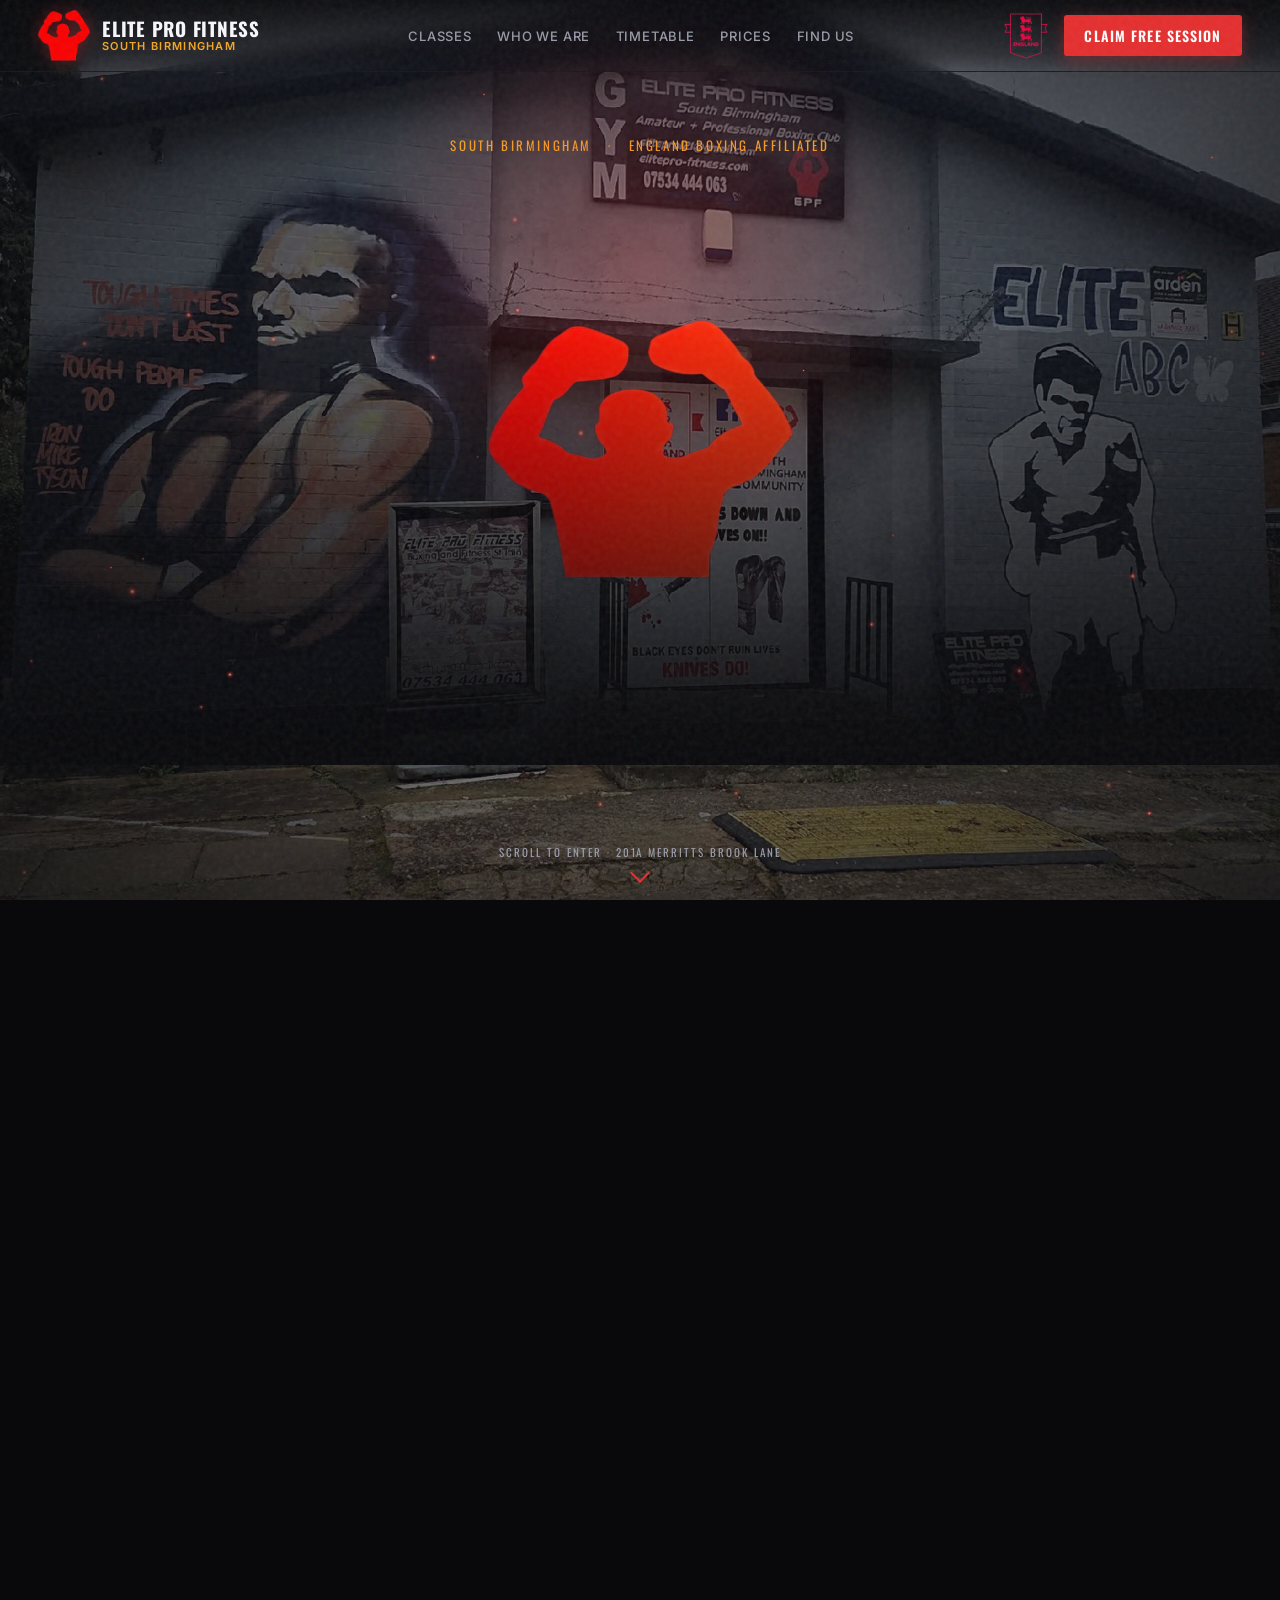
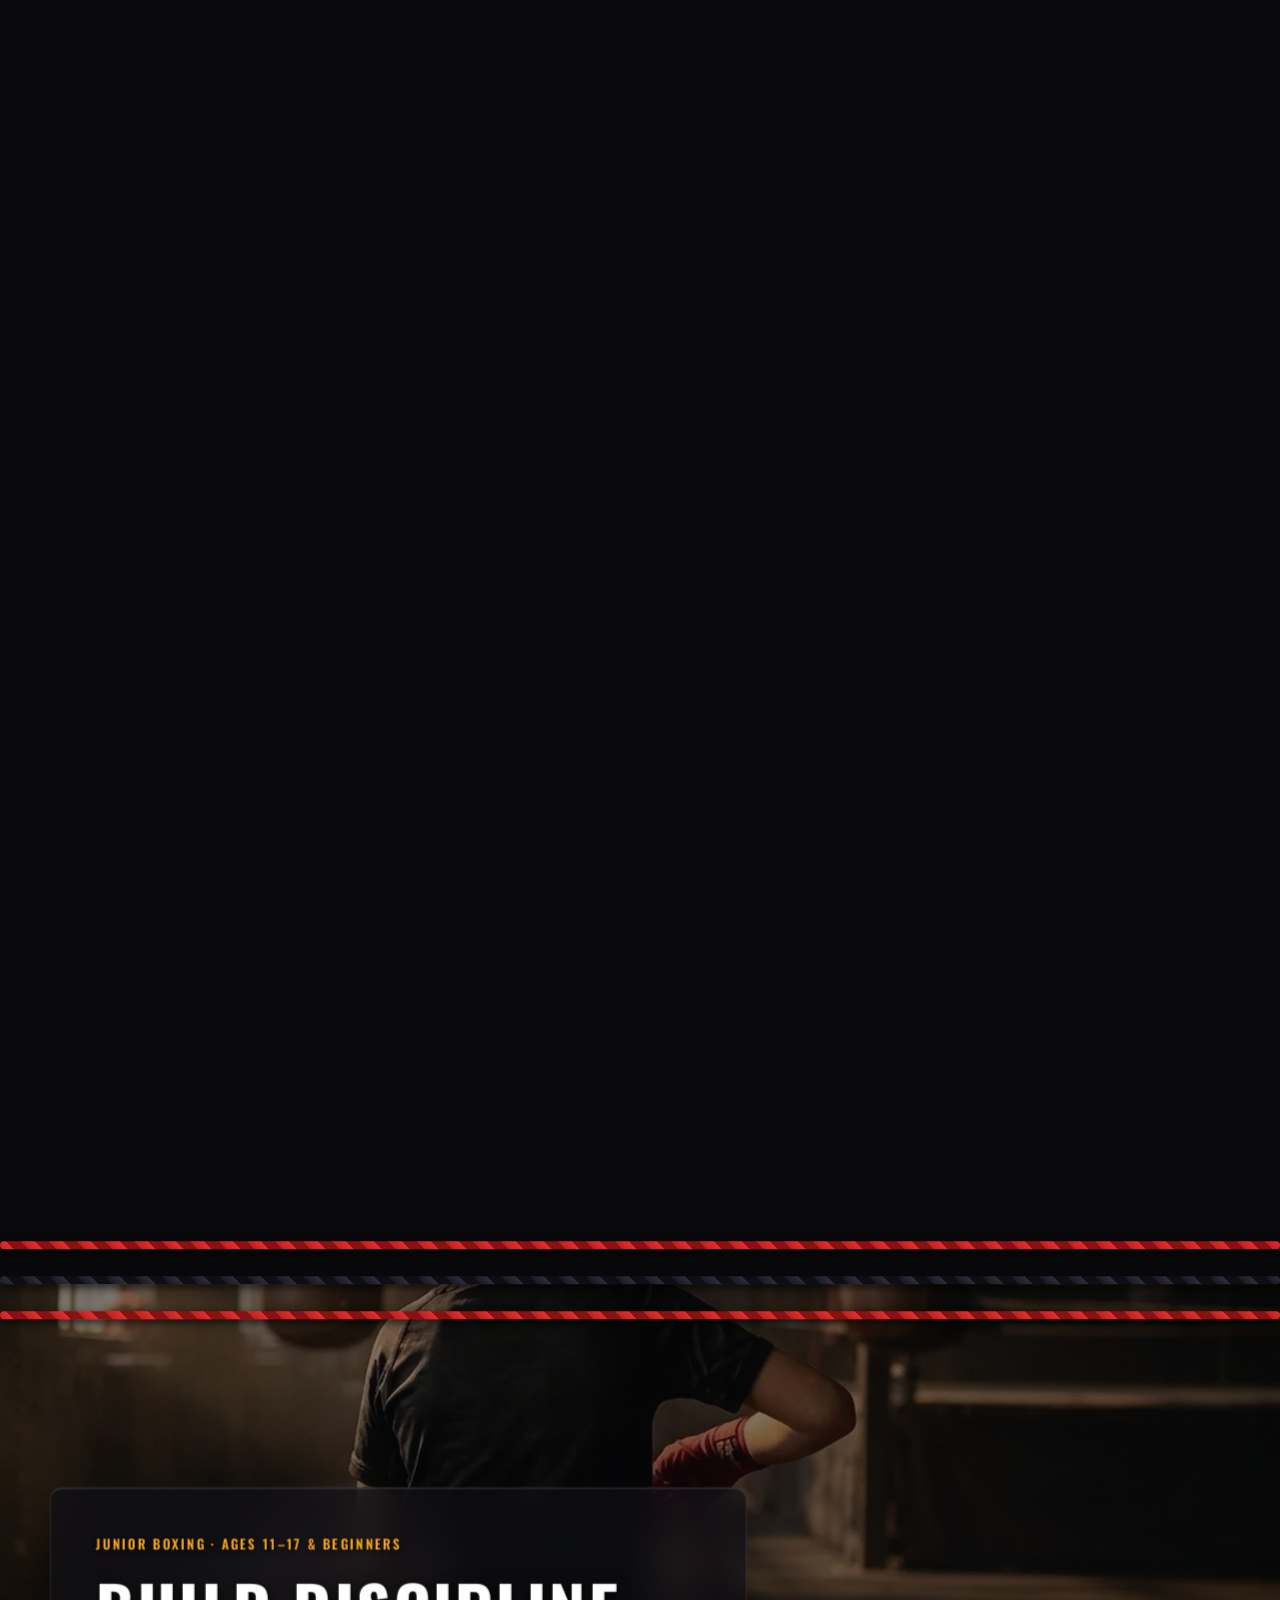
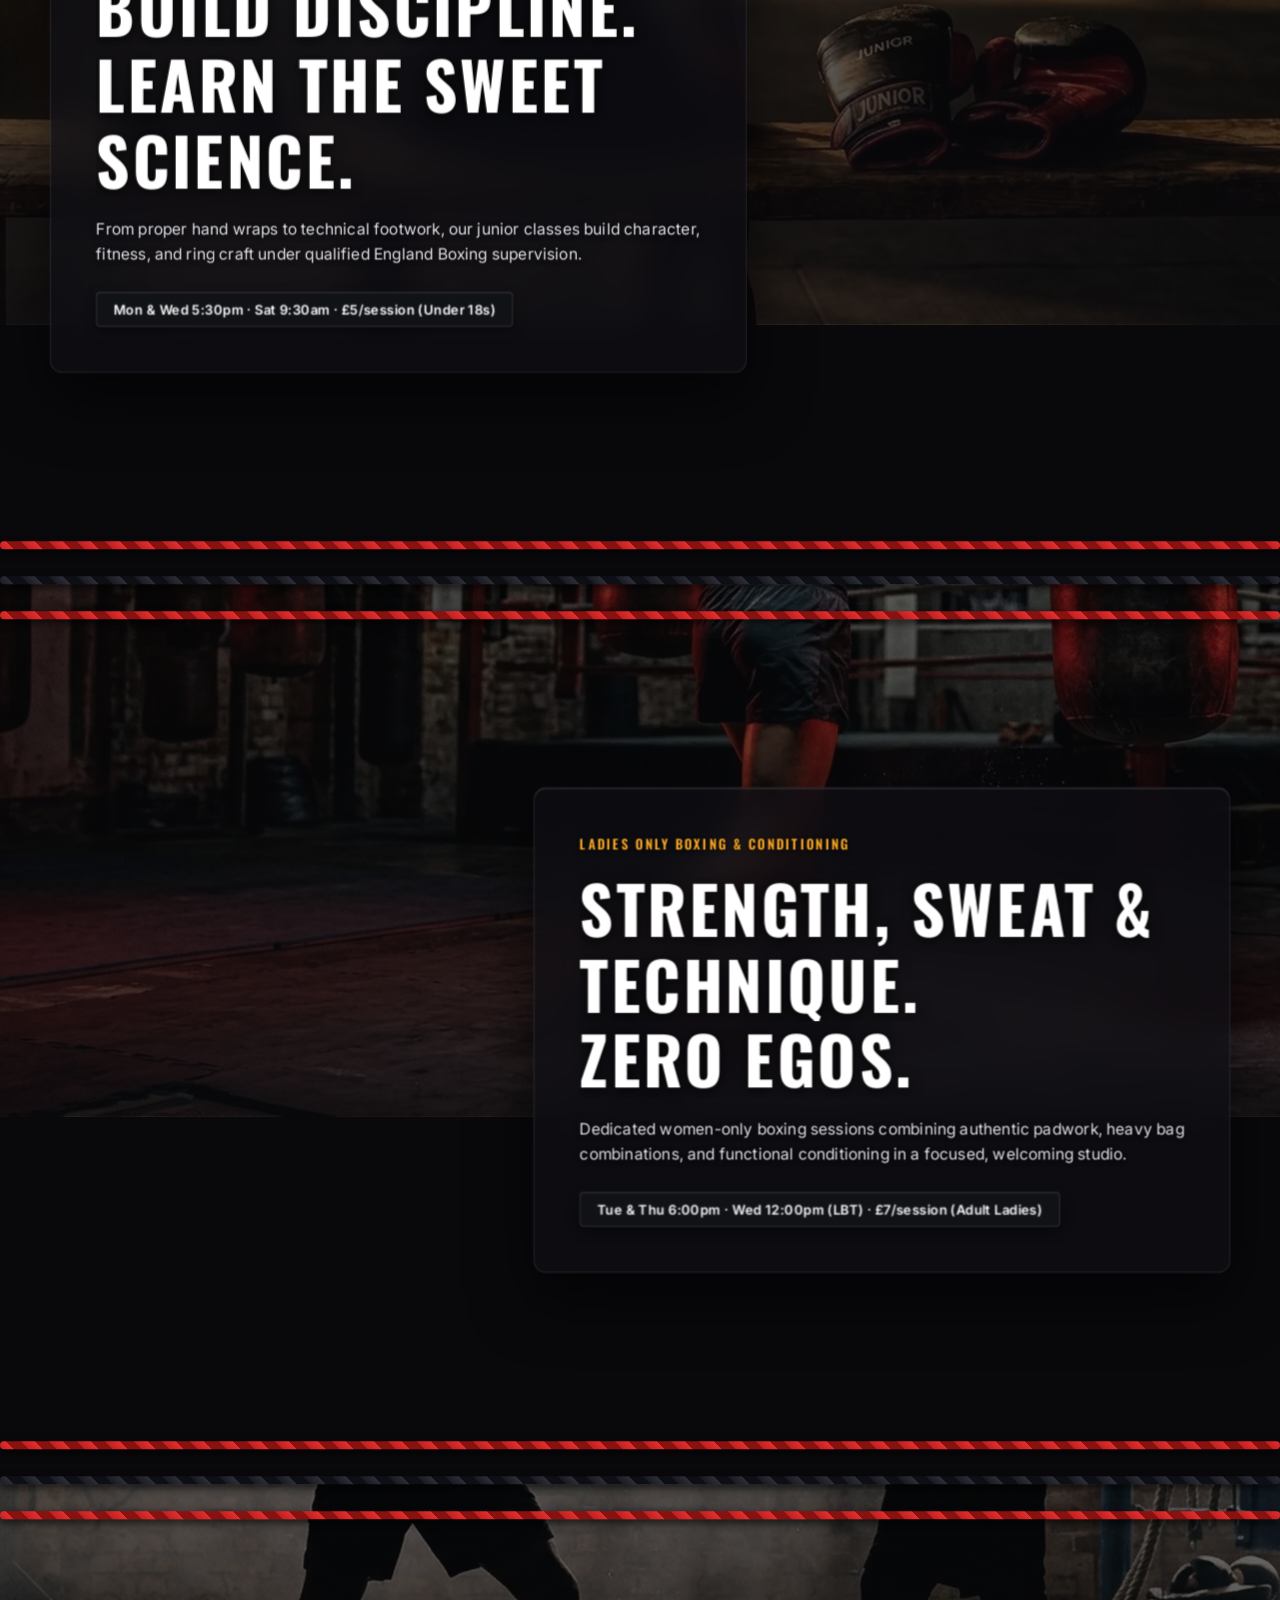
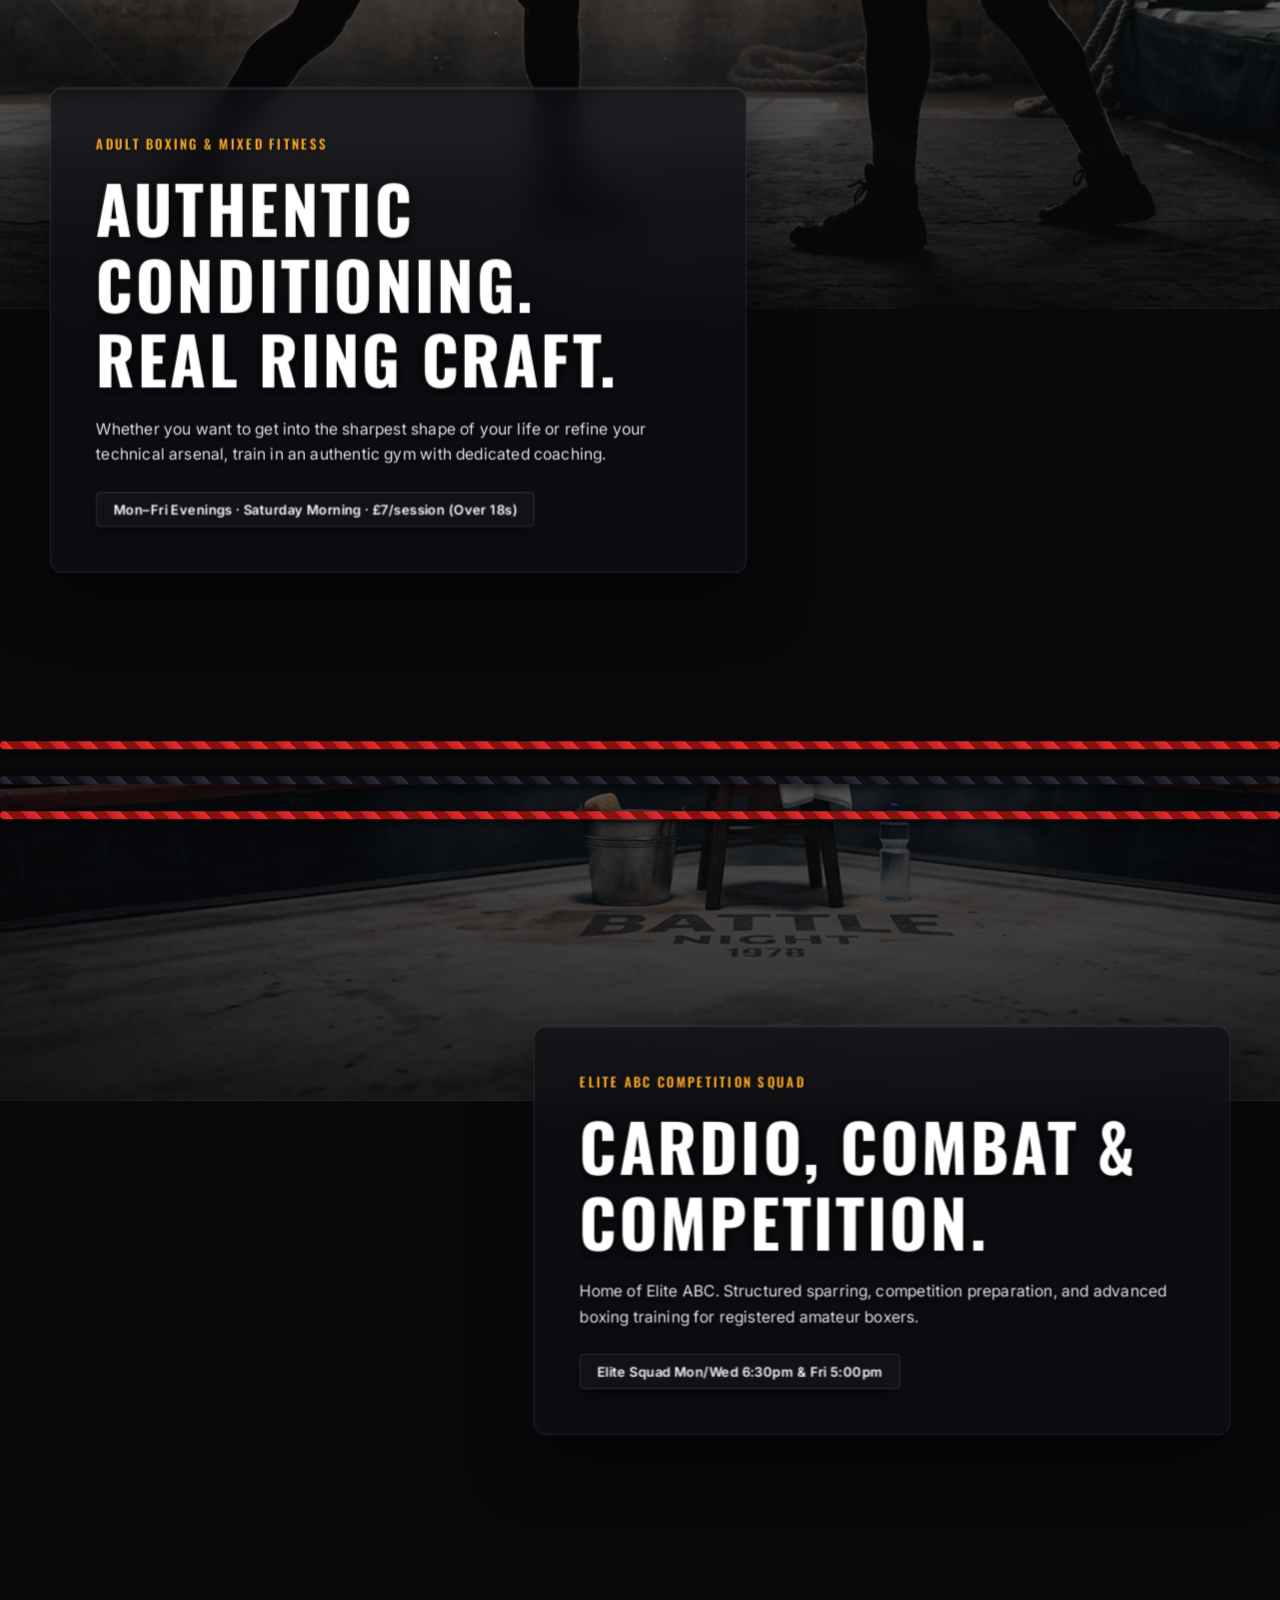
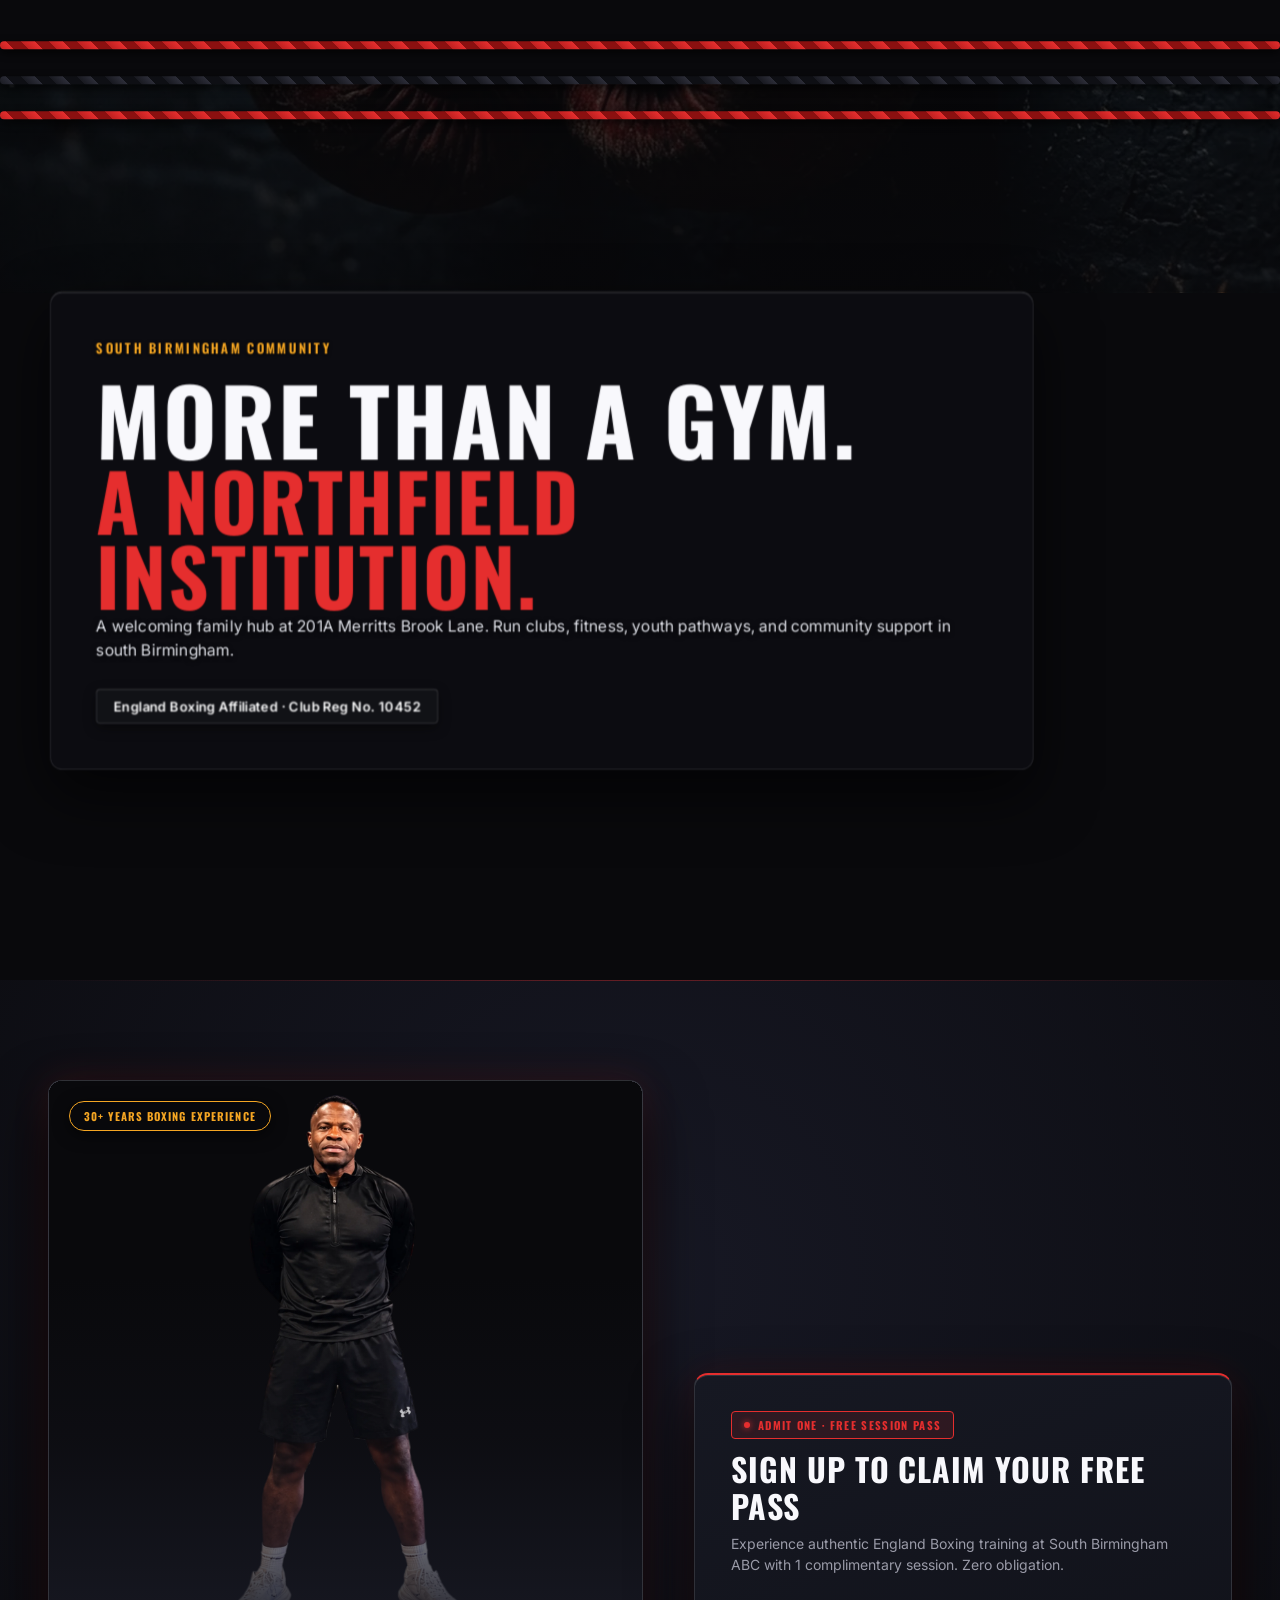
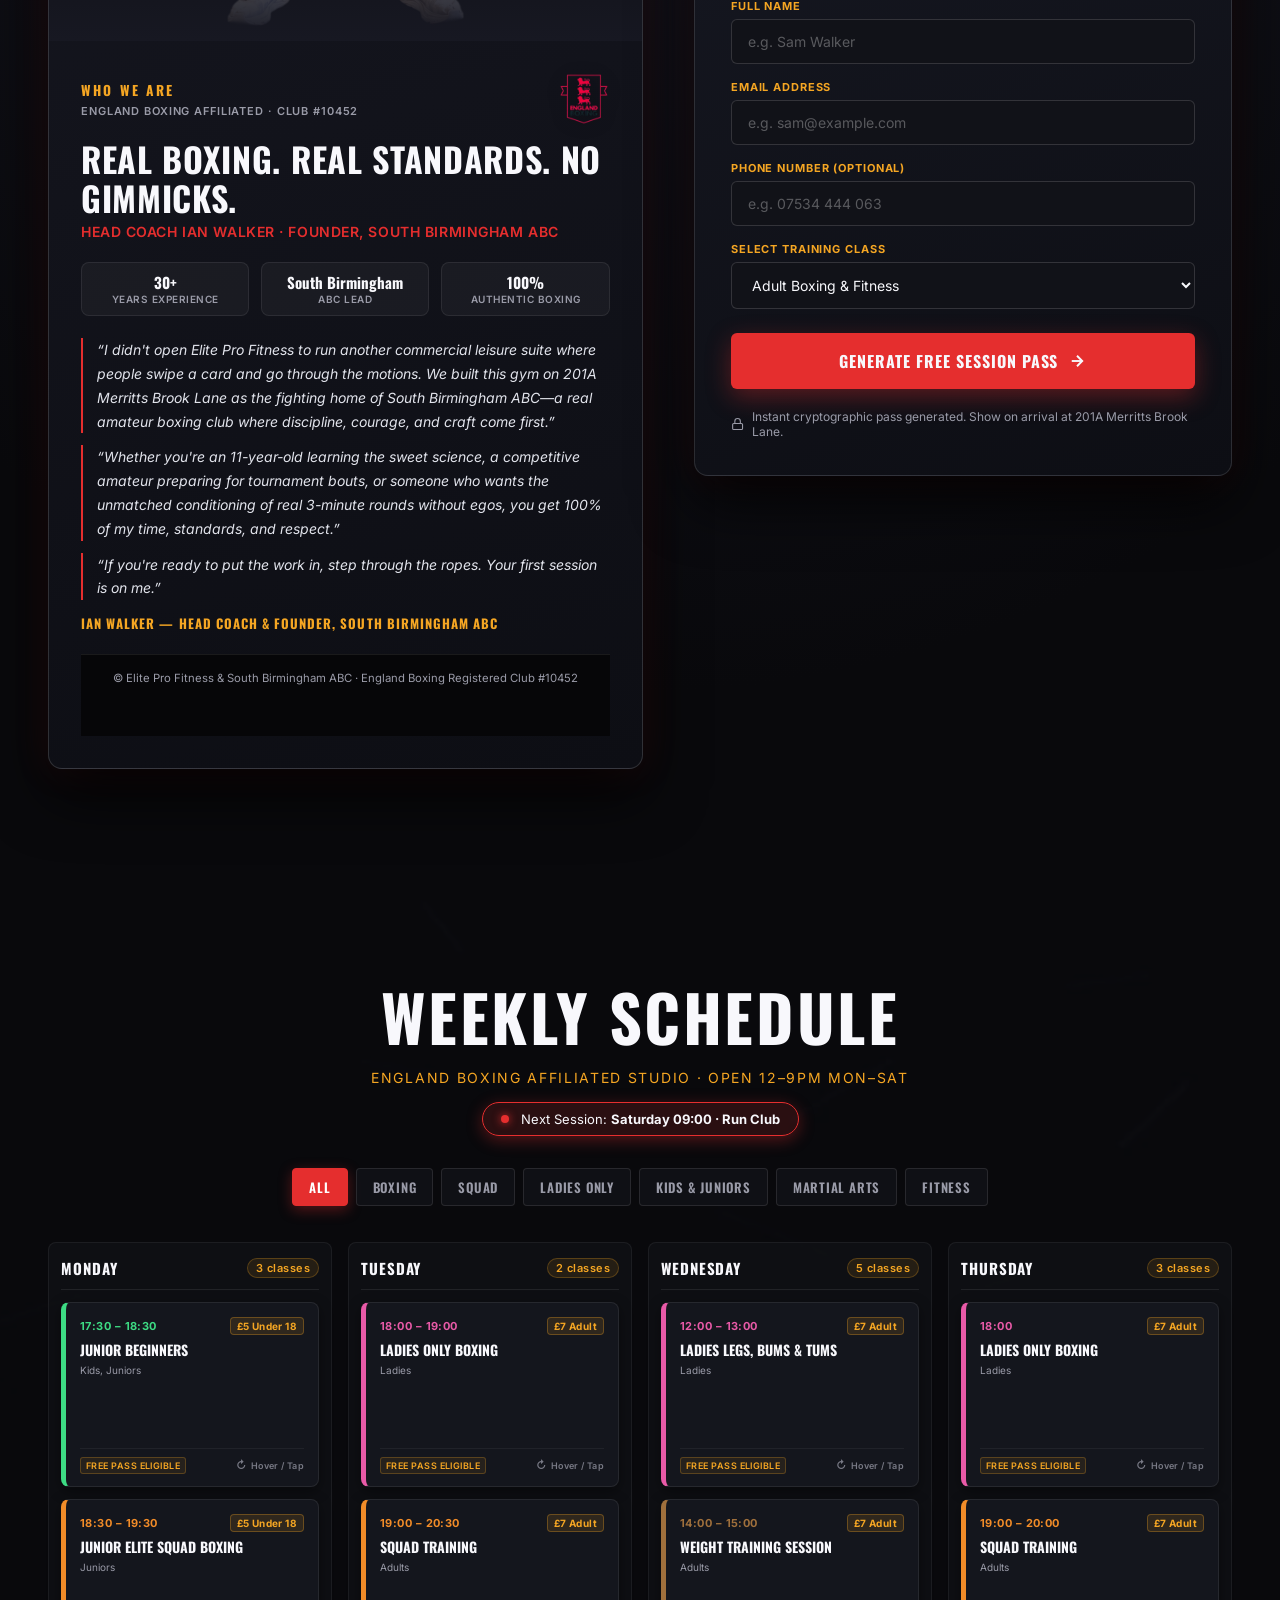
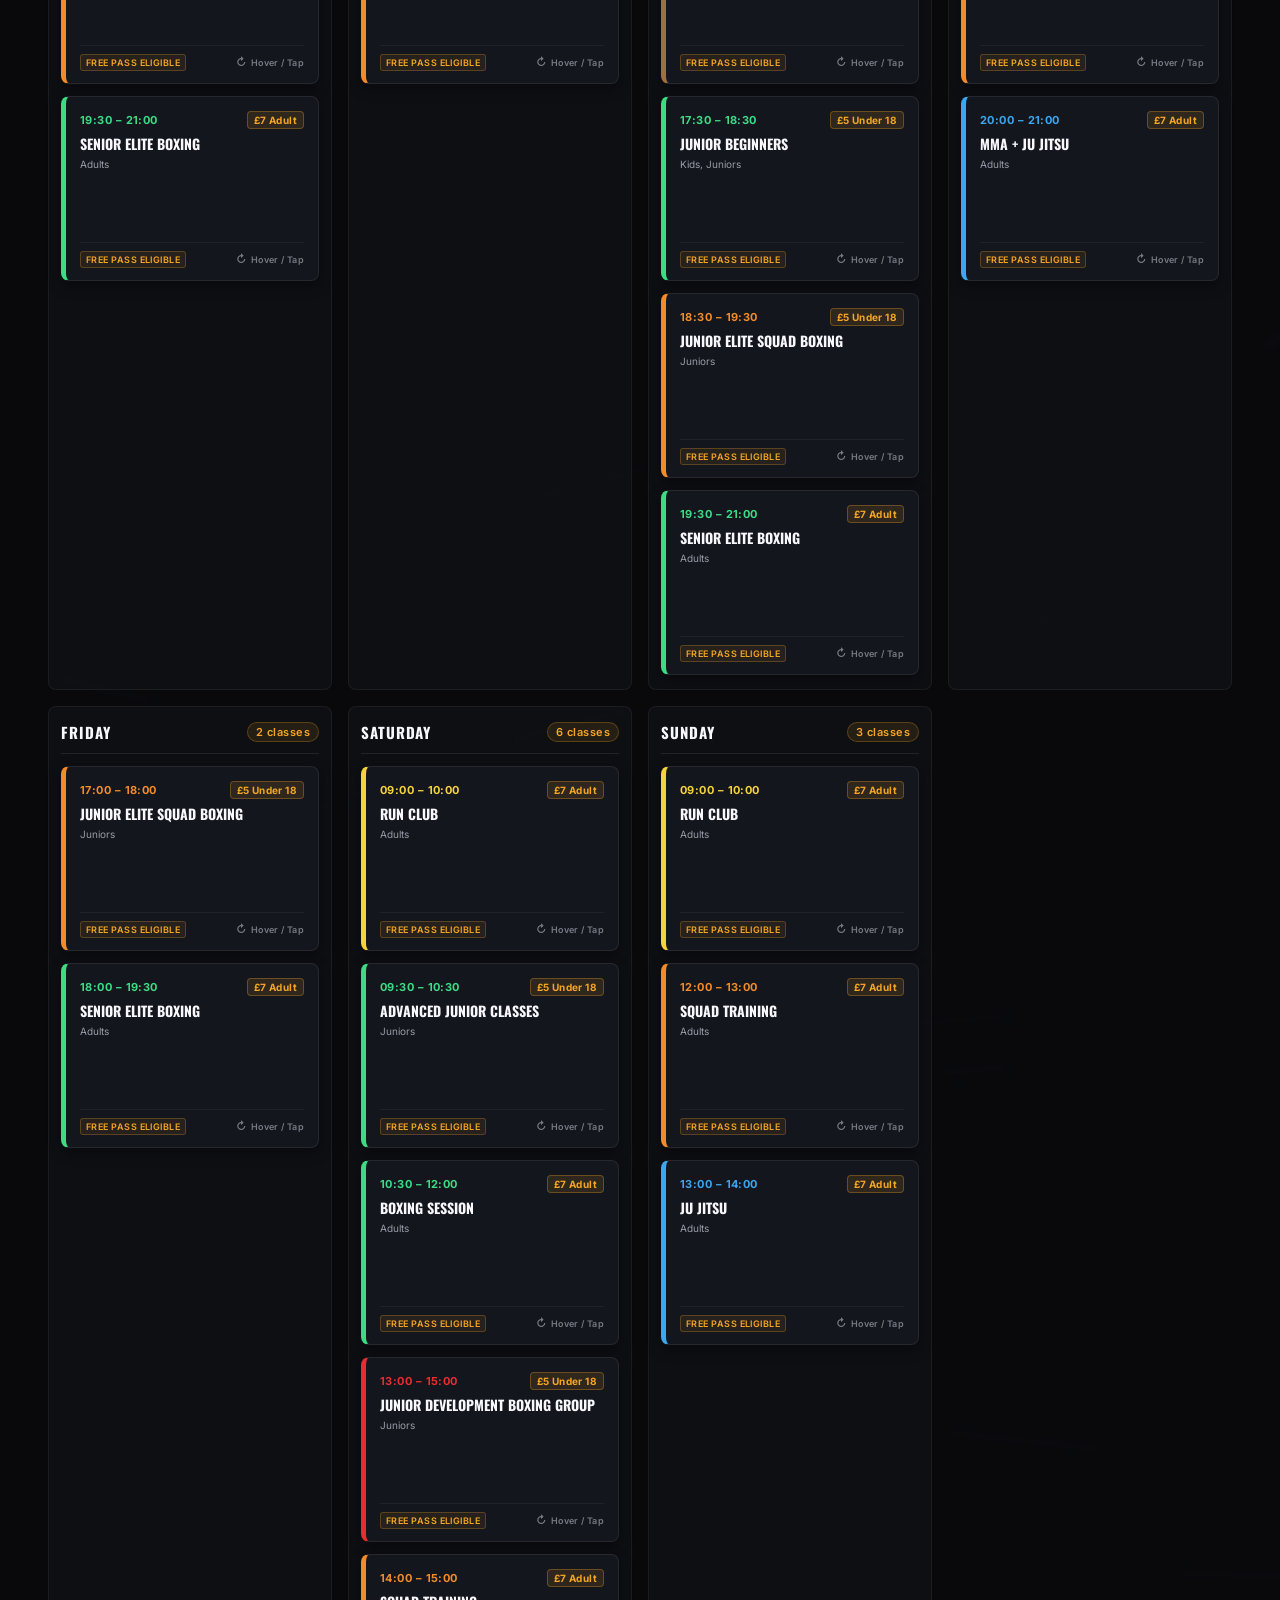
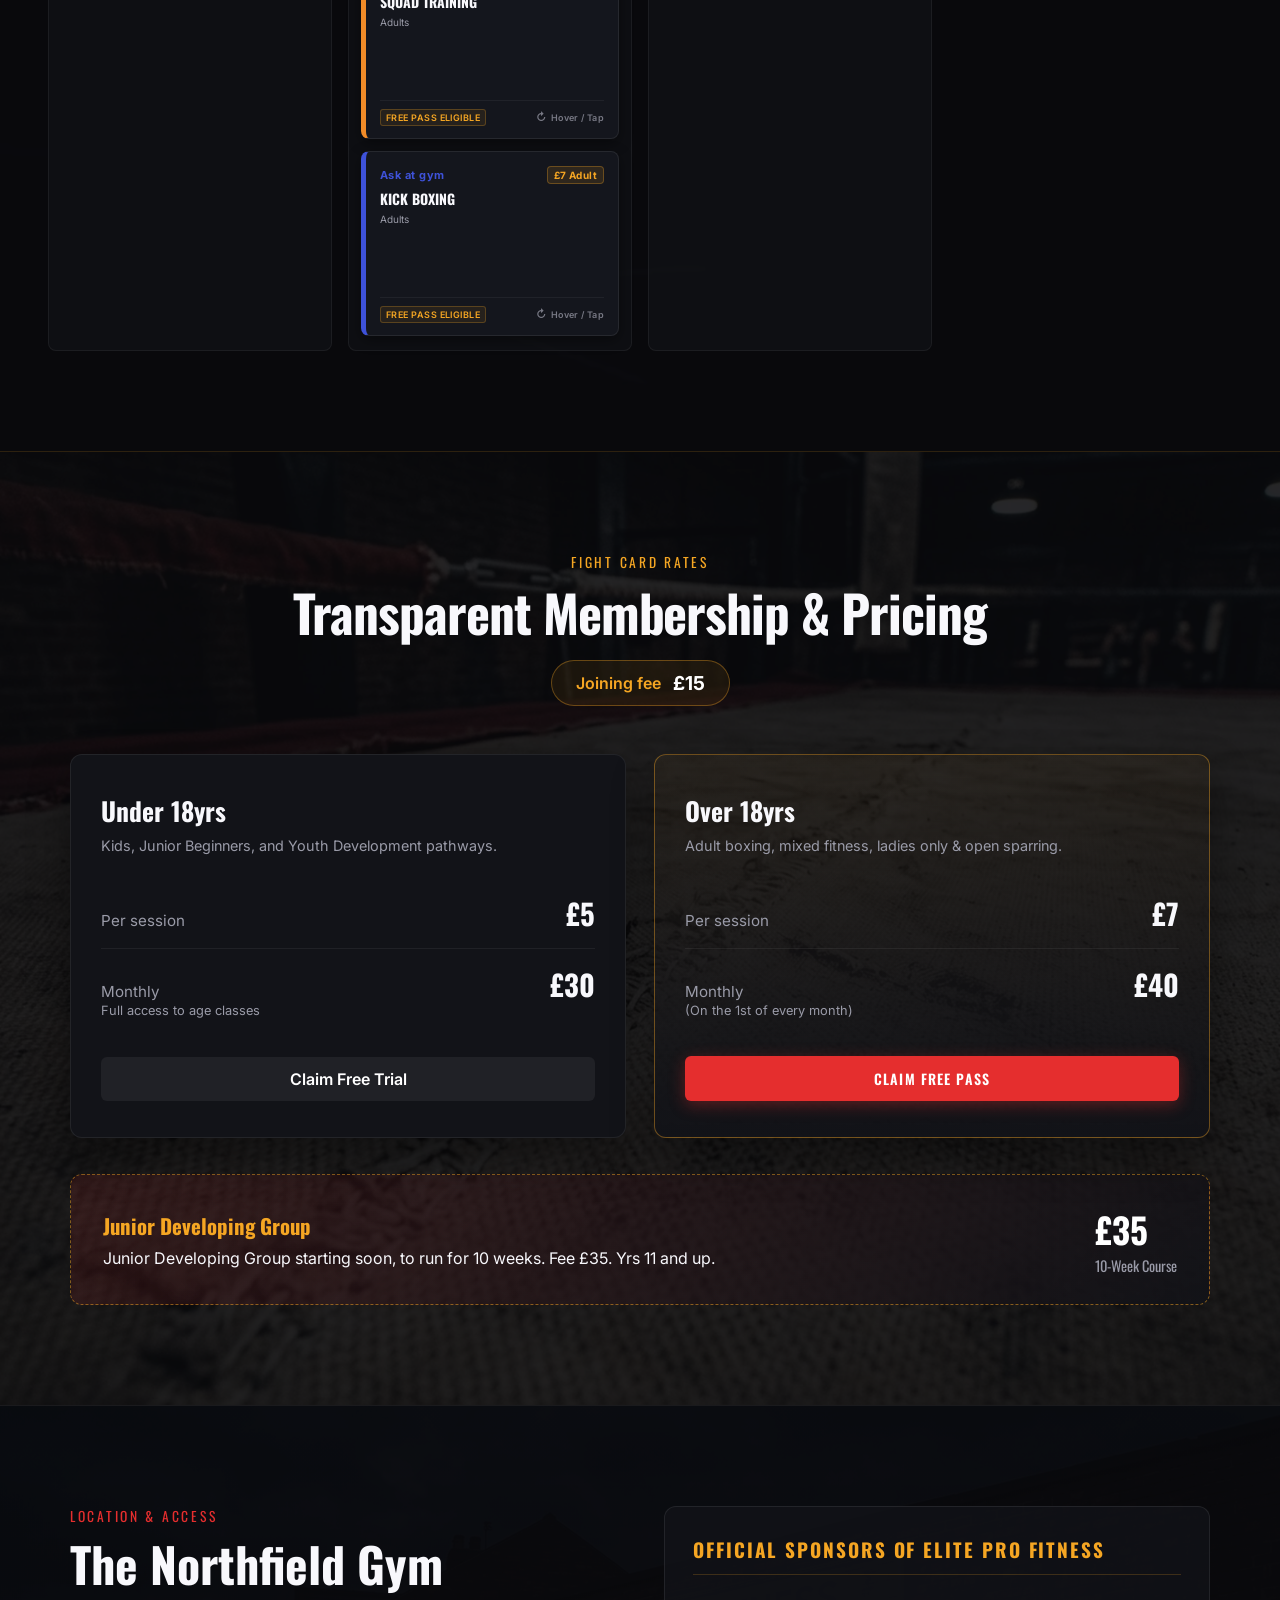
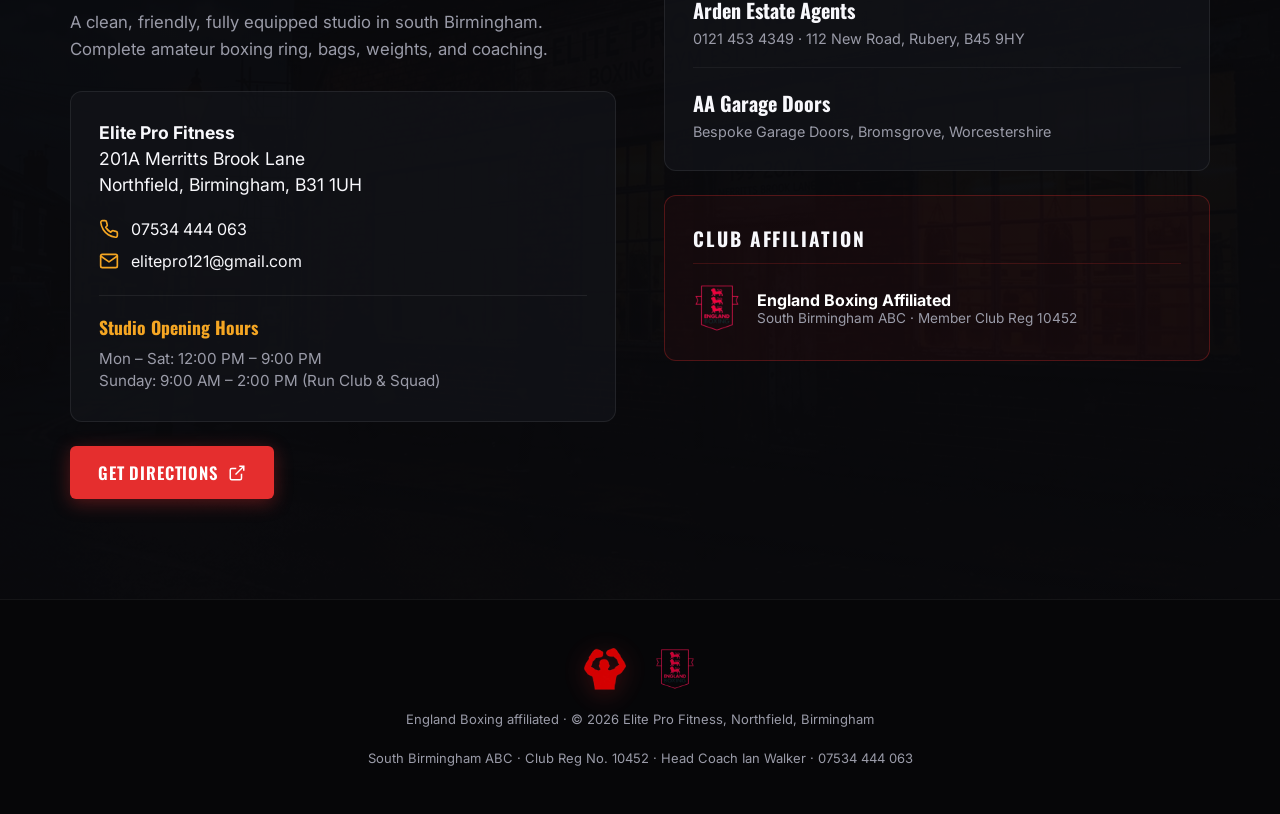
<file: index.html>
<!DOCTYPE html>
<html lang="en-GB">
<head>
  <meta charset="utf-8">
  <meta name="viewport" content="width=device-width, initial-scale=1">
  <title>Elite Pro Fitness | Authentic Boxing & Fitness Studio | Northfield, Birmingham</title>
  <meta name="description" content="Authentic community boxing gym and fitness studio in Northfield, south Birmingham. Affiliated with England Boxing and home to Elite ABC. Junior, adult and ladies boxing classes.">
  <link rel="stylesheet" href="css/tokens.css">
  <link rel="stylesheet" href="css/base.css">
  <link rel="stylesheet" href="css/hero.css">
  <link rel="stylesheet" href="css/descent.css">
  <link rel="stylesheet" href="css/timetable.css">
  <link rel="stylesheet" href="css/roster.css">
  <link rel="stylesheet" href="css/pass.css">
  <link rel="stylesheet" href="css/info.css">
  <noscript>
    <style>
      .coach-figure-enter {
        opacity: 1 !important;
        transform: none !important;
      }
    </style>
  </noscript>
</head>
<body>
  <div class="grain-overlay" aria-hidden="true"></div>

  <!-- Header Nav -->
  <header>
    <nav class="site-nav">
      <a href="#hero" class="brand-wrap">
        <img src="assets/brand/epf-emblem.webp" alt="EPF Emblem" class="emblem">
        <div class="brand-text">
          <span class="brand-title">Elite Pro Fitness</span>
          <span class="brand-sub">South Birmingham</span>
        </div>
      </a>

      <div class="nav-links">
        <a href="#classes">Classes</a>
        <a href="#coach">Who We Are</a>
        <a href="#timetable">Timetable</a>
        <a href="#prices">Prices</a>
        <a href="#find-us">Find us</a>
      </div>

      <div class="nav-actions">
        <div class="affiliation-badge">
          <img src="assets/england-boxing-logo.png" alt="England Boxing affiliated club">
        </div>
        <a href="#free-pass" class="btn-primary">Claim free session</a>
      </div>
    </nav>
  </header>

  <main>
    <!-- 1. Hero Section -->
    <section id="hero" aria-label="Elite Pro Fitness Gym">
      <div class="hero-stage">
        <div id="word0" class="hero-layer">ELITE</div>
        <div id="eyebrow">
          <span>South Birmingham</span>
          <span>·</span>
          <span>England Boxing Affiliated</span>
        </div>
        <div id="flare"></div>
        <canvas id="gl"></canvas>
        <img src="assets/brand/epf-emblem.webp" alt="Elite Pro Fitness Emblem" class="emblem-fallback">
        <div id="facade" class="hero-layer"></div>
        <div id="dollyDoor" class="hero-layer"></div>
        <div id="dollyCorridor" class="hero-layer"></div>
        <div id="fore" class="hero-layer"></div>
        <div id="pin">
          <span>📍 201A Merritts Brook Lane · B31 1UH</span>
        </div>
        <div id="word1">NORTHFIELD</div>
        <div class="programmes-wrap">
          <ul id="programmes">
            <li>
              <a href="#classes" data-prog="kids" data-target="juniors">
                <span class="prog-title">Kids Boxing</span>
                <span class="prog-sub">Ages 5–10 · Fundamentals & Respect</span>
              </a>
            </li>
            <li>
              <a href="#classes" data-prog="juniors" data-target="juniors">
                <span class="prog-title">Junior Boxing</span>
                <span class="prog-sub">Ages 11–17 · Skill, Sparring & Squad</span>
              </a>
            </li>
            <li>
              <a href="#classes" data-prog="adults" data-target="adults">
                <span class="prog-title">Adult Boxing & Fitness</span>
                <span class="prog-sub">All levels · Padwork, conditioning, bagwork</span>
              </a>
            </li>
            <li>
              <a href="#classes" data-prog="ladies" data-target="ladies">
                <span class="prog-title">Ladies Only Boxing</span>
                <span class="prog-sub">Focused female coaching & conditioning</span>
              </a>
            </li>
          </ul>
          <div id="card">
            <img src="assets/gen/prog-adults.webp" alt="Programme preview">
          </div>
        </div>
        <div id="fog" class="hero-layer"></div>
        <div id="interior" class="hero-layer"></div>
        <div id="ringTitle">
          <h2>The Real Work Happens In The Ring</h2>
          <p>Northfield's Authentic Boxing Gym</p>
        </div>
        <div class="hero-ropes-wrap">
          <div class="ropes"><span class="rope-mid"></span></div>
        </div>
        <form id="bar">
          <select name="class" aria-label="Select training class">
            <option value="adults">Adult Boxing & Fitness</option>
            <option value="juniors">Junior Boxing (11-17)</option>
            <option value="kids">Kids Boxing (5-10)</option>
            <option value="ladies">Ladies Only Boxing</option>
          </select>
          <select name="day" aria-label="Select day and time">
            <!-- Populated dynamically -->
          </select>
          <button type="submit" class="btn-primary">Claim Your Free Session</button>
        </form>
        <div id="quote">
          “A clean, friendly, fully equipped studio · Open 12-9p Mon - Sat”
        </div>
        <div id="dim" class="hero-layer"></div>
        <canvas id="dust"></canvas>
        <div id="hint">
          <span>Scroll to enter · 201A Merritts Brook Lane</span>
          <div class="chevron"></div>
        </div>
      </div>
    </section>

    <!-- 2. Training Zones / Classes -->
    <section id="classes">
      <div class="seam"><div class="ropes"><span class="rope-mid"></span></div></div>

      <!-- Zone: Juniors -->
      <div class="zone" data-zone="juniors">
        <div class="zone-bg" style="background-image: url('assets/gen/zone-juniors.webp'); background-position: 70% center;"></div>
        <canvas class="zone-canvas"></canvas>
        <div class="zone-content">
          <div class="copy">
            <span class="zone-tag">Junior Boxing · Ages 11–17 & Beginners</span>
            <h2 class="zone-title">
              <span class="ln"><span>Build Discipline.</span></span>
              <span class="ln"><span>Learn The Sweet Science.</span></span>
            </h2>
            <p class="zone-desc">From proper hand wraps to technical footwork, our junior classes build character, fitness, and ring craft under qualified England Boxing supervision.</p>
            <div class="zone-pill">Mon & Wed 5:30pm · Sat 9:30am · £5/session (Under 18s)</div>
          </div>
        </div>
      </div>

      <div class="seam"><div class="ropes"><span class="rope-mid"></span></div></div>

      <!-- Zone: Ladies -->
      <div class="zone" data-zone="ladies">
        <div class="zone-bg" style="background-image: url('assets/gen/zone-ladies.webp'); background-position: 25% center;"></div>
        <canvas class="zone-canvas"></canvas>
        <div class="zone-content align-right">
          <div class="copy">
            <span class="zone-tag">Ladies Only Boxing & Conditioning</span>
            <h2 class="zone-title">
              <span class="ln"><span>Strength, Sweat & Technique.</span></span>
              <span class="ln"><span>Zero Egos.</span></span>
            </h2>
            <p class="zone-desc">Dedicated women-only boxing sessions combining authentic padwork, heavy bag combinations, and functional conditioning in a focused, welcoming studio.</p>
            <div class="zone-pill">Tue & Thu 6:00pm · Wed 12:00pm (LBT) · £7/session (Adult Ladies)</div>
          </div>
        </div>
      </div>

      <div class="seam"><div class="ropes"><span class="rope-mid"></span></div></div>

      <!-- Zone: Adults -->
      <div class="zone" data-zone="adults">
        <div class="zone-bg" style="background-image: url('assets/gen/zone-adults.webp'); background-position: 75% center;"></div>
        <canvas class="zone-canvas"></canvas>
        <div class="zone-content">
          <div class="copy">
            <span class="zone-tag">Adult Boxing & Mixed Fitness</span>
            <h2 class="zone-title">
              <span class="ln"><span>Authentic Conditioning.</span></span>
              <span class="ln"><span>Real Ring Craft.</span></span>
            </h2>
            <p class="zone-desc">Whether you want to get into the sharpest shape of your life or refine your technical arsenal, train in an authentic gym with dedicated coaching.</p>
            <div class="zone-pill">Mon–Fri Evenings · Saturday Morning · £7/session (Over 18s)</div>
          </div>
        </div>
      </div>

      <div class="seam"><div class="ropes"><span class="rope-mid"></span></div></div>

      <!-- Zone: Squad -->
      <div class="zone" data-zone="squad">
        <div class="zone-bg" style="background-image: url('assets/gen/zone-squad.webp'); background-position: 30% center;"></div>
        <canvas class="zone-canvas"></canvas>
        <div class="zone-content align-right">
          <div class="copy">
            <span class="zone-tag">Elite ABC Competition Squad</span>
            <h2 class="zone-title">
              <span class="ln"><span>Cardio, Combat &</span></span>
              <span class="ln"><span>Competition.</span></span>
            </h2>
            <p class="zone-desc">Home of Elite ABC. Structured sparring, competition preparation, and advanced boxing training for registered amateur boxers.</p>
            <div class="zone-pill">Elite Squad Mon/Wed 6:30pm & Fri 5:00pm</div>
          </div>
        </div>
      </div>

      <div class="seam"><div class="ropes"><span class="rope-mid"></span></div></div>

      <!-- Zone: Community -->
      <div class="zone" data-zone="community">
        <div class="zone-bg" style="background-image: url('assets/gen/zone-community.webp'); background-position: 70% center;"></div>
        <canvas class="zone-canvas"></canvas>
        <div class="zone-content">
          <div class="copy">
            <span class="zone-tag">South Birmingham Community</span>
            <div class="community-title">
              <span class="ln"><span class="line-1">MORE THAN A GYM.</span></span>
              <span class="ln"><span class="line-2">A NORTHFIELD INSTITUTION.</span></span>
            </div>
            <p class="zone-desc">A welcoming family hub at 201A Merritts Brook Lane. Run clubs, fitness, youth pathways, and community support in south Birmingham.</p>
            <div class="zone-pill">England Boxing Affiliated · Club Reg No. 10452</div>
          </div>
        </div>
      </div>
    </section>

    <!-- 3. Coach & Free Pass -->
    <section id="coach">
      <span id="who-we-are" style="position: absolute; top: 0;" aria-hidden="true"></span>
      <div class="coach-container">
        <!-- Left: Heroic Coach Column -->
        <div class="coach-hero-card">
          <div class="coach-portrait-wrap coach-full-figure coach-figure-enter">
            <img src="assets/coach.webp" alt="Head Coach Ian Walker" class="coach-portrait" loading="lazy">
            <div class="coach-portrait-badge">
              <span class="badge-exp">30+ Years Boxing Experience</span>
            </div>
          </div>
          <div class="coach-credentials">
            <div class="coach-credentials-header">
              <div class="coach-tag-wrap">
                <span class="section-tag">WHO WE ARE</span>
                <span class="coach-reg-badge">England Boxing Affiliated · Club #10452</span>
              </div>
              <img src="assets/england-boxing-logo.png" class="section-eb-seal" alt="England Boxing Affiliated" loading="lazy">
            </div>

            <div class="coach-title-block">
              <h2 class="section-title coach-headline">Real Boxing. Real Standards. No Gimmicks.</h2>
              <p class="coach-role">Head Coach Ian Walker · Founder, South Birmingham ABC</p>
            </div>

            <div class="coach-stats-row">
              <div class="coach-stat-pill">
                <strong>30+</strong>
                <span>Years Experience</span>
              </div>
              <div class="coach-stat-pill">
                <strong>South Birmingham</strong>
                <span>ABC Lead</span>
              </div>
              <div class="coach-stat-pill">
                <strong>100%</strong>
                <span>Authentic Boxing</span>
              </div>
            </div>

            <div class="coach-manifesto">
              <p>
                “I didn't open Elite Pro Fitness to run another commercial leisure suite where people swipe a card and go through the motions. We built this gym on 201A Merritts Brook Lane as the fighting home of South Birmingham ABC—a real amateur boxing club where discipline, courage, and craft come first.”
              </p>
              <p>
                “Whether you're an 11-year-old learning the sweet science, a competitive amateur preparing for tournament bouts, or someone who wants the unmatched conditioning of real 3-minute rounds without egos, you get 100% of my time, standards, and respect.”
              </p>
              <p>
                “If you're ready to put the work in, step through the ropes. Your first session is on me.”
              </p>
              <p class="coach-signoff">Ian Walker — Head Coach &amp; Founder, South Birmingham ABC</p>
            </div>

            <footer class="coach-copyright">
              <small>© Elite Pro Fitness &amp; South Birmingham ABC · England Boxing Registered Club #10452</small>
            </footer>
          </div>
        </div>

        <!-- Right: Booking / Free Pass Column -->
        <div class="coach-pass-column">
          <div id="free-pass">
            <!-- Free pass generator mounted by passView -->
          </div>
        </div>
      </div>
    </section>

    <!-- 4. Timetable -->
    <section id="timetable" style="min-height: 80vh;">
      <!-- Timetable content implemented in Task 7 -->
    </section>

    <!-- 5. Prices -->
    <section id="prices">
      <div class="prices-backdrop" aria-hidden="true"></div>
      <div class="prices-container">
        <div class="prices-header">
          <span class="section-tag">Fight Card Rates</span>
          <h2 class="section-title">Transparent Membership & Pricing</h2>
          <div class="joining-fee-ribbon">
            <span>Joining fee</span>
            <strong>£15</strong>
          </div>
        </div>

        <div class="pricing-grid">
          <!-- Tier: Under 18yrs -->
          <div class="price-card">
            <h3 class="price-card-tier">Under 18yrs</h3>
            <p class="price-card-desc">Kids, Junior Beginners, and Youth Development pathways.</p>
            <div class="price-item">
              <span class="price-item-label">Per session</span>
              <span class="price-item-val">£5</span>
            </div>
            <div class="price-item">
              <div>
                <span class="price-item-label">Monthly</span>
                <span class="price-item-period">Full access to age classes</span>
              </div>
              <span class="price-item-val">£30</span>
            </div>
            <a href="#free-pass" class="btn btn-secondary" style="margin-top: auto; text-align: center; text-decoration: none; padding: 12px; background: rgba(255,255,255,0.06); border-radius: 6px; color: #fff; font-weight: 600;">Claim Free Trial</a>
          </div>

          <!-- Tier: Over 18yrs -->
          <div class="price-card featured">
            <h3 class="price-card-tier">Over 18yrs</h3>
            <p class="price-card-desc">Adult boxing, mixed fitness, ladies only & open sparring.</p>
            <div class="price-item">
              <span class="price-item-label">Per session</span>
              <span class="price-item-val">£7</span>
            </div>
            <div class="price-item">
              <div>
                <span class="price-item-label">Monthly</span>
                <span class="price-item-period">(On the 1st of every month)</span>
              </div>
              <span class="price-item-val">£40</span>
            </div>
            <a href="#free-pass" class="btn btn-primary" style="margin-top: auto; text-align: center; text-decoration: none; padding: 12px; background: var(--ring-red); border-radius: 6px; color: #fff; font-weight: 600;">Claim Free Pass</a>
          </div>
        </div>

        <!-- Special Camp: Junior Developing Group -->
        <div class="junior-dev-box">
          <div class="junior-dev-content">
            <h3>Junior Developing Group</h3>
            <p>Junior Developing Group starting soon, to run for 10 weeks. Fee £35. Yrs 11 and up.</p>
          </div>
          <div class="junior-dev-price">
            <span>£35</span>
            <span style="font-size: 0.9rem; font-weight: normal; color: var(--ink-muted); display: block;">10-Week Course</span>
          </div>
        </div>
      </div>
    </section>

    <!-- 6. Find Us -->
    <section id="find-us">
      <div class="find-us-backdrop" aria-hidden="true"></div>
      <div class="find-us-container">
        <div class="find-us-grid">
          <!-- Column 1: Location & Contact -->
          <div class="find-us-main">
            <div class="find-us-header">
              <span class="section-tag">Location & Access</span>
              <h2 class="section-title">The Northfield Gym</h2>
              <p class="find-us-lead">A clean, friendly, fully equipped studio in south Birmingham. Complete amateur boxing ring, bags, weights, and coaching.</p>
            </div>

            <div class="contact-card">
              <address>
                <strong>Elite Pro Fitness</strong><br>
                201A Merritts Brook Lane<br>
                Northfield, Birmingham, B31 1UH
              </address>

              <div class="contact-details">
                <div class="contact-item">
                  <svg viewBox="0 0 24 24" fill="none" stroke="currentColor" stroke-width="2" stroke-linecap="round" stroke-linejoin="round"><path d="M22 16.92v3a2 2 0 0 1-2.18 2 19.79 19.79 0 0 1-8.63-3.07 19.5 19.5 0 0 1-6-6 19.79 19.79 0 0 1-3.07-8.67A2 2 0 0 1 4.11 2h3a2 2 0 0 1 2 1.72 12.84 12.84 0 0 0 .7 2.81 2 2 0 0 1-.45 2.11L8.09 9.91a16 16 0 0 0 6 6l1.27-1.27a2 2 0 0 1 2.11-.45 12.84 12.84 0 0 0 2.81.7A2 2 0 0 1 22 16.92z"></path></svg>
                  <a href="tel:+447534444063">07534 444 063</a>
                </div>
                <div class="contact-item">
                  <svg viewBox="0 0 24 24" fill="none" stroke="currentColor" stroke-width="2" stroke-linecap="round" stroke-linejoin="round"><path d="M4 4h16c1.1 0 2 .9 2 2v12c0 1.1-.9 2-2 2H4c-1.1 0-2-.9-2-2V6c0-1.1.9-2 2-2z"></path><polyline points="22,6 12,13 2,6"></polyline></svg>
                  <a href="mailto:elitepro121@gmail.com">elitepro121@gmail.com</a>
                </div>
              </div>

              <div class="hours-card">
                <h4>Studio Opening Hours</h4>
                <p>Mon – Sat: 12:00 PM – 9:00 PM<br>Sunday: 9:00 AM – 2:00 PM (Run Club & Squad)</p>
              </div>
            </div>

            <a href="https://maps.google.com/?q=201A+Merritts+Brook+Lane,+Northfield,+Birmingham+B31+1UH" target="_blank" rel="noopener noreferrer" class="directions-btn">
              <span>Get Directions</span>
              <svg width="18" height="18" viewBox="0 0 24 24" fill="none" stroke="currentColor" stroke-width="2"><path d="M18 13v6a2 2 0 0 1-2 2H5a2 2 0 0 1-2-2V8a2 2 0 0 1 2-2h6"></path><polyline points="15 3 21 3 21 9"></polyline><line x1="10" y1="14" x2="21" y2="3"></line></svg>
            </a>
          </div>

          <!-- Column 2: Sponsors -->
          <div class="sponsors-wrap">
            <div class="sponsors-card">
              <h3>Official Sponsors of Elite Pro Fitness</h3>
              
              <div class="sponsor-unit">
                <div class="sponsor-name">Arden Estate Agents</div>
                <div class="sponsor-meta">0121 453 4349 · 112 New Road, Rubery, B45 9HY</div>
              </div>

              <div class="sponsor-unit">
                <div class="sponsor-name">AA Garage Doors</div>
                <div class="sponsor-meta">Bespoke Garage Doors, Bromsgrove, Worcestershire</div>
              </div>
            </div>

            <div class="sponsors-card" style="border-color: rgba(229,46,46,0.3); background: rgba(229,46,46,0.05);">
              <h3 style="color: var(--ink-white); border-color: rgba(229,46,46,0.2);">Club Affiliation</h3>
              <div style="display: flex; align-items: center; gap: 16px;">
                <img src="assets/england-boxing-logo.png" alt="England Boxing affiliated club" style="height: 48px; width: auto;">
                <div>
                  <div style="font-weight: 700; color: #fff;">England Boxing Affiliated</div>
                  <div style="font-size: 0.85rem; color: var(--ink-muted);">South Birmingham ABC · Member Club Reg 10452</div>
                </div>
              </div>
            </div>
          </div>
        </div>
      </div>
    </section>
  </main>

  <footer>
    <div class="footer-wrap">
      <div class="footer-marks">
        <img src="assets/brand/epf-emblem.webp" alt="Elite Pro Fitness emblem" class="footer-emblem">
        <img src="assets/england-boxing-logo.png" alt="England Boxing affiliated club" class="footer-badge">
      </div>
      <p class="footer-copy">England Boxing affiliated · © 2026 Elite Pro Fitness, Northfield, Birmingham</p>
      <p class="footer-sub">South Birmingham ABC · Club Reg No. 10452 · Head Coach Ian Walker · 07534 444 063</p>
    </div>
  </footer>

  <script src="assets/three.min.js"></script>
  <script type="module" src="js/main.js"></script>
</body>
</html>
</file>
<file: css/tokens.css>
@import url('https://fonts.googleapis.com/css2?family=Inter:wght@400;500;600;700&family=Oswald:wght@500;600;700&display=swap');

:root {
  --bg-void: #09090C;
  --bg-surface: #121318;
  --ring-red: #E52E2E;
  --ring-red-glow: rgba(229, 46, 46, 0.35);
  --champion-gold: #F5A623;
  --ink-white: #F8F8FC;
  --ink-muted: #9A9BA8;
  --chalk-dust: rgba(240, 240, 255, 0.7);
  --ease: cubic-bezier(0.2, 0.8, 0.2, 1);
  --font-display: 'Oswald', system-ui, -apple-system, sans-serif;
  --font-body: 'Inter', system-ui, -apple-system, sans-serif;
}

*, *::before, *::after {
  box-sizing: border-box;
  margin: 0;
  padding: 0;
}

img, picture, video, canvas, svg {
  display: block;
  max-width: 100%;
}

html {
  scroll-behavior: smooth;
  background-color: var(--bg-void);
  color: var(--ink-white);
  font-family: var(--font-body);
  -webkit-font-smoothing: antialiased;
  -moz-osx-font-smoothing: grayscale;
}

body {
  overflow-x: hidden;
  min-height: 100vh;
  position: relative;
}
</file>
<file: css/base.css>
/* Grain Overlay */
.grain-overlay {
  position: fixed;
  inset: 0;
  width: 100%;
  height: 100%;
  pointer-events: none;
  z-index: 999;
  opacity: 0.07;
  background-image: url("data:image/svg+xml,%3Csvg viewBox='0 0 200 200' xmlns='http://www.w3.org/2000/svg'%3E%3Cfilter id='noiseFilter'%3E%3CfeTurbulence type='fractalNoise' baseFrequency='0.8' numOctaves='3' stitchTiles='stitch'/%3E%3C/filter%3E%3Crect width='100%25' height='100%25' filter='url(%23noiseFilter)'/%3E%3C/svg%3E");
}

/* Nav */
nav.site-nav {
  position: fixed;
  top: 0;
  left: 0;
  right: 0;
  height: 72px;
  z-index: 100;
  display: flex;
  align-items: center;
  justify-content: space-between;
  padding: 0 clamp(16px, 3vw, 40px);
  background: linear-gradient(to bottom, rgba(9, 9, 12, 0.92), rgba(9, 9, 12, 0.4) 75%, transparent);
  backdrop-filter: blur(8px);
  border-bottom: 1px solid rgba(255, 255, 255, 0.05);
}

.brand-wrap {
  display: flex;
  align-items: center;
  gap: 12px;
  text-decoration: none;
  color: var(--ink-white);
}

.brand-wrap .emblem {
  height: 52px;
  width: auto;
  object-fit: contain;
  filter: drop-shadow(0 0 8px rgba(229, 46, 46, 0.4));
  transition: transform 0.25s ease, filter 0.25s ease;
  animation: boxerPulse 4s ease-in-out infinite;
}

.brand-wrap:hover .emblem {
  transform: scale(1.06);
  animation-play-state: paused;
  filter: drop-shadow(0 0 18px rgba(229, 46, 46, 0.85));
}

@media (prefers-reduced-motion: reduce) {
  .brand-wrap .emblem {
    animation: none;
  }
}

@keyframes boxerPulse {
  0%, 100% {
    filter: drop-shadow(0 0 8px rgba(229, 46, 46, 0.4));
  }
  50% {
    filter: drop-shadow(0 0 16px rgba(229, 46, 46, 0.7));
  }
}

.brand-text {
  display: flex;
  flex-direction: column;
}

.brand-title {
  font-family: var(--font-display);
  font-size: 19px;
  font-weight: 700;
  letter-spacing: 0.04em;
  line-height: 1.1;
  text-transform: uppercase;
}

.brand-sub {
  font-size: 11px;
  font-weight: 600;
  letter-spacing: 0.12em;
  color: var(--champion-gold);
  text-transform: uppercase;
}

.nav-links {
  display: flex;
  align-items: center;
  gap: clamp(14px, 2vw, 28px);
}

.nav-links a {
  color: var(--ink-muted);
  text-decoration: none;
  font-size: 13px;
  font-weight: 500;
  letter-spacing: 0.06em;
  text-transform: uppercase;
  transition: color 0.2s ease;
}

.nav-links a:hover {
  color: var(--ink-white);
}

.nav-actions {
  display: flex;
  align-items: center;
  gap: 14px;
}

.affiliation-badge {
  display: flex;
  align-items: center;
  gap: 6px;
  height: 48px;
}

.affiliation-badge img {
  height: 48px;
  width: auto;
  object-fit: contain;
}

.btn-primary {
  display: inline-flex;
  align-items: center;
  justify-content: center;
  padding: 10px 20px;
  background: var(--ring-red);
  color: #fff;
  font-family: var(--font-display);
  font-size: 14px;
  font-weight: 600;
  letter-spacing: 0.08em;
  text-transform: uppercase;
  text-decoration: none;
  border-radius: 3px;
  box-shadow: 0 4px 16px var(--ring-red-glow);
  transition: transform 0.2s ease, background 0.2s ease, box-shadow 0.2s ease;
  border: none;
  cursor: pointer;
}

.btn-primary:hover {
  background: #ff3b3b;
  transform: translateY(-1px);
  box-shadow: 0 6px 20px rgba(229, 46, 46, 0.5);
}

/* Ropes Seam Component */
.ropes {
  width: 100%;
  height: clamp(48px, 7vw, 96px);
  display: flex;
  flex-direction: column;
  justify-content: space-between;
  padding: 6px 0;
  pointer-events: none;
  position: relative;
}

.ropes::before, .ropes::after, .rope-mid {
  content: "";
  display: block;
  width: 100%;
  height: 8px;
  border-radius: 4px;
  box-shadow: 0 3px 8px rgba(0, 0, 0, 0.8);
}

.ropes::before {
  background: repeating-linear-gradient(45deg, #c02020, #e52e2e 10px, #8b1010 10px, #8b1010 20px);
}

.rope-mid {
  background: repeating-linear-gradient(45deg, #181920, #2c2d38 10px, #0e0f14 10px, #0e0f14 20px);
}

.ropes::after {
  background: repeating-linear-gradient(45deg, #c02020, #e52e2e 10px, #8b1010 10px, #8b1010 20px);
}

/* Footer */
footer {
  width: 100%;
  border-top: 1px solid rgba(255, 255, 255, 0.08);
  background: var(--bg-surface);
  padding: 40px 20px;
}

.footer-wrap {
  max-width: 1200px;
  margin: 0 auto;
  display: flex;
  flex-direction: column;
  align-items: center;
  gap: 16px;
  text-align: center;
}

.footer-wrap img {
  height: 42px;
  width: auto;
  object-fit: contain;
  opacity: 0.85;
}

.footer-wrap p {
  color: var(--ink-muted);
  font-size: 13px;
}

/* Sections Base */
main {
  width: 100%;
  overflow-x: hidden;
}

section[id] {
  scroll-margin-top: 80px;
  position: relative;
  width: 100%;
}

@media (max-width: 900px) {
  .nav-links {
    display: none;
  }
}

@media (max-width: 640px) {
  .brand-sub {
    display: none;
  }
  .brand-title {
    font-size: 15px;
  }
  .affiliation-badge {
    display: none;
  }
  .btn-primary {
    padding: 8px 12px;
    font-size: 12px;
  }
}
</file>
<file: css/hero.css>
/* Hero Styles */
section#hero {
  position: relative;
  height: 320vh;
  width: 100%;
}

@media (orientation: portrait) {
  section#hero {
    height: 280vh;
  }
}

.hero-stage {
  position: sticky;
  top: 0;
  left: 0;
  width: 100%;
  height: 100svh;
  overflow: hidden;
  background: radial-gradient(circle at 50% 50%, rgba(9, 9, 12, 0.4) 0%, rgba(9, 9, 12, 0.8) 100%),
              url('../assets/outside.webp') center / cover no-repeat;
}

.hero-layer {
  position: absolute;
  inset: 0;
  width: 100%;
  height: 100%;
  pointer-events: none;
}

#word0 {
  display: flex;
  align-items: center;
  justify-content: center;
  font-family: var(--font-display);
  font-size: min(27vw, 50vh);
  font-weight: 700;
  letter-spacing: 0.05em;
  color: rgba(255, 255, 255, 0.04);
  text-transform: uppercase;
  user-select: none;
  z-index: 1;
}

#eyebrow {
  position: absolute;
  top: 15%;
  left: 0;
  right: 0;
  display: flex;
  justify-content: center;
  gap: 16px;
  font-family: var(--font-display);
  font-size: 13px;
  letter-spacing: 0.2em;
  color: var(--champion-gold);
  text-transform: uppercase;
  z-index: 2;
}

#flare {
  position: absolute;
  top: 30%;
  left: 50%;
  transform: translate(-50%, -50%);
  width: 60vw;
  height: 60vw;
  max-width: 600px;
  max-height: 600px;
  background: radial-gradient(circle, rgba(229, 46, 46, 0.25) 0%, transparent 70%);
  pointer-events: none;
  z-index: 2;
}

canvas#gl {
  position: absolute;
  inset: 0;
  width: 100%;
  height: 100%;
  z-index: 3;
  pointer-events: none;
}

.emblem-fallback {
  position: absolute;
  top: 50%;
  left: 50%;
  transform: translate(-50%, -50%);
  width: min(40vw, 260px);
  height: auto;
  object-fit: contain;
  display: none;
  z-index: 3;
  filter: drop-shadow(0 0 24px rgba(229, 46, 46, 0.4));
}

#hero[data-webgl="off"] .emblem-fallback {
  display: block;
}

#hero[data-webgl="off"] canvas#gl {
  display: none;
}

#facade {
  position: absolute;
  inset: 0;
  background: url('../assets/gen/facade-dusk.webp') center / cover no-repeat;
  transform-origin: 54.5% 62%;
  z-index: 4;
  opacity: 0;
  will-change: transform, opacity;
}

#dollyDoor {
  position: absolute;
  inset: 0;
  background: url('../assets/gen/dolly-doorway.webp') center / cover no-repeat;
  transform-origin: 50% 50%;
  z-index: 6;
  opacity: 0;
  pointer-events: none;
  will-change: transform, opacity;
}

#dollyCorridor {
  position: absolute;
  inset: 0;
  background: url('../assets/gen/dolly-corridor.webp') center / cover no-repeat;
  transform-origin: 50% 50%;
  z-index: 7;
  opacity: 0;
  pointer-events: none;
  will-change: transform, opacity;
}

#fore {
  position: absolute;
  bottom: 0;
  left: 0;
  width: 100%;
  height: 50%;
  background: linear-gradient(to top, #09090C 0%, transparent 100%);
  transform-origin: 50% 100%;
  z-index: 5;
  pointer-events: none;
}

#pin {
  position: absolute;
  top: 18%;
  left: 0;
  right: 0;
  display: flex;
  justify-content: center;
  align-items: center;
  gap: 8px;
  font-family: var(--font-display);
  font-size: 13px;
  letter-spacing: 0.14em;
  color: var(--champion-gold);
  text-transform: uppercase;
  z-index: 6;
  opacity: 0;
}

#word1 {
  position: absolute;
  top: 24%;
  left: 0;
  right: 0;
  display: flex;
  justify-content: center;
  font-family: var(--font-display);
  font-size: clamp(36px, 6vw, 76px);
  font-weight: 700;
  letter-spacing: 0.08em;
  color: var(--ink-white);
  text-transform: uppercase;
  z-index: 6;
  opacity: 0;
  text-shadow: 0 4px 20px rgba(0, 0, 0, 0.9);
}

.programmes-wrap {
  position: absolute;
  top: 38%;
  left: clamp(20px, 8vw, 120px);
  z-index: 7;
  display: flex;
  gap: 40px;
  align-items: flex-start;
}

ul#programmes {
  list-style: none;
  display: flex;
  flex-direction: column;
  gap: 16px;
  opacity: 0;
  pointer-events: auto;
}

ul#programmes li a {
  display: flex;
  flex-direction: column;
  text-decoration: none;
  color: var(--ink-white);
  padding: 10px 16px;
  background: rgba(18, 19, 24, 0.7);
  border-left: 3px solid var(--ring-red);
  backdrop-filter: blur(8px);
  transition: transform 0.2s ease, background 0.2s ease;
  border-radius: 0 4px 4px 0;
}

ul#programmes li a:hover, ul#programmes li a:focus {
  background: rgba(229, 46, 46, 0.25);
  transform: translateX(6px);
}

.prog-title {
  font-family: var(--font-display);
  font-size: 18px;
  font-weight: 600;
  letter-spacing: 0.04em;
  text-transform: uppercase;
}

.prog-sub {
  font-size: 12px;
  color: var(--ink-muted);
}

#card {
  width: clamp(220px, 20vw, 320px);
  height: clamp(160px, 14vw, 220px);
  border-radius: 4px;
  border: 1px solid rgba(255, 255, 255, 0.1);
  overflow: hidden;
  box-shadow: 0 12px 32px rgba(0, 0, 0, 0.8);
  opacity: 0;
  pointer-events: none;
}

#card img {
  width: 100%;
  height: 100%;
  object-fit: cover;
}

#fog {
  position: absolute;
  inset: 0;
  background: radial-gradient(circle at 50% 60%, rgba(240, 240, 255, 0.3) 0%, transparent 60%);
  z-index: 8;
  opacity: 0;
  pointer-events: none;
}

#interior {
  position: absolute;
  inset: 0;
  background: url('../assets/gen/interior-ring.webp') center / cover no-repeat;
  transform-origin: 50% 50%;
  z-index: 9;
  opacity: 0;
}

#ringTitle {
  position: absolute;
  top: 25%;
  left: 0;
  right: 0;
  text-align: center;
  z-index: 10;
  opacity: 0;
  padding: 0 20px;
}

#ringTitle h2 {
  font-family: var(--font-display);
  font-size: clamp(28px, 4.5vw, 64px);
  font-weight: 700;
  letter-spacing: 0.04em;
  line-height: 1.1;
  text-transform: uppercase;
  color: var(--ink-white);
  text-shadow: 0 4px 24px rgba(0, 0, 0, 0.9);
}

#ringTitle p {
  font-size: clamp(13px, 1.5vw, 18px);
  color: var(--champion-gold);
  letter-spacing: 0.12em;
  text-transform: uppercase;
  margin-top: 8px;
}

.hero-ropes-wrap {
  position: absolute;
  bottom: 22%;
  left: 0;
  right: 0;
  z-index: 11;
  pointer-events: none;
}

form#bar {
  position: absolute;
  bottom: 8%;
  left: 50%;
  transform: translateX(-50%);
  display: flex;
  align-items: center;
  gap: 12px;
  background: rgba(18, 19, 24, 0.92);
  border: 1px solid rgba(229, 46, 46, 0.4);
  padding: 12px 20px;
  border-radius: 4px;
  box-shadow: 0 12px 40px rgba(0, 0, 0, 0.9);
  backdrop-filter: blur(12px);
  z-index: 12;
  opacity: 0;
  pointer-events: none;
  max-width: 90vw;
}

form#bar select {
  background: #1a1b22;
  color: var(--ink-white);
  border: 1px solid rgba(255, 255, 255, 0.1);
  padding: 10px 14px;
  font-family: var(--font-body);
  font-size: 13px;
  border-radius: 3px;
  outline: none;
}

form#bar select:focus {
  border-color: var(--ring-red);
}

#quote {
  position: absolute;
  bottom: 3%;
  left: 0;
  right: 0;
  text-align: center;
  font-size: 13px;
  letter-spacing: 0.08em;
  color: var(--chalk-dust);
  z-index: 13;
  opacity: 0;
  pointer-events: none;
}

#dim {
  position: absolute;
  inset: 0;
  background: transparent;
  z-index: 14;
  opacity: 0;
  pointer-events: none;
}

canvas#dust {
  position: absolute;
  inset: 0;
  width: 100%;
  height: 100%;
  z-index: 15;
  pointer-events: none;
}

#hint {
  position: absolute;
  bottom: 20px;
  left: 0;
  right: 0;
  display: flex;
  flex-direction: column;
  align-items: center;
  gap: 6px;
  font-family: var(--font-display);
  font-size: 11px;
  letter-spacing: 0.18em;
  color: var(--ink-muted);
  text-transform: uppercase;
  z-index: 16;
  pointer-events: none;
  transition: opacity 0.3s ease;
}

#hint .chevron {
  width: 14px;
  height: 14px;
  border-right: 2px solid var(--ring-red);
  border-bottom: 2px solid var(--ring-red);
  transform: rotate(45deg);
  animation: bounceHint 2s infinite ease-in-out;
}

@keyframes bounceHint {
  0%, 100% { transform: translateY(0) rotate(45deg); }
  50% { transform: translateY(6px) rotate(45deg); }
}

@media (max-width: 768px) {
  .programmes-wrap {
    flex-direction: column;
    gap: 16px;
  }
  #card {
    display: none;
  }
  form#bar {
    flex-direction: column;
    width: 90%;
    padding: 16px;
    bottom: 5%;
  }
  form#bar select, form#bar button {
    width: 100%;
  }
}
</file>
<file: css/descent.css>
/* Descent Zones Styles */
#classes {
  position: relative;
  width: 100%;
}

.zone {
  position: relative;
  min-height: 100svh;
  width: 100%;
  display: flex;
  align-items: center;
  padding: clamp(60px, 8vw, 120px) clamp(24px, 5vw, 80px);
  overflow: hidden;
  box-sizing: border-box;
  transform-style: preserve-3d;
  perspective: 1000px;
}

.zone-bg {
  position: absolute;
  inset: -10% 0;
  width: 100%;
  height: 120%;
  background-size: cover;
  background-repeat: no-repeat;
  pointer-events: none;
  z-index: 1;
}

.zone-bg::after {
  content: "";
  position: absolute;
  inset: 0;
  background: linear-gradient(to bottom, rgba(9, 9, 12, 0.75) 0%, rgba(9, 9, 12, 0.5) 50%, rgba(9, 9, 12, 0.85) 100%);
}

.zone-canvas {
  position: absolute;
  inset: 0;
  width: 100%;
  height: 100%;
  pointer-events: none;
  z-index: 2;
}

.zone-content {
  position: relative;
  z-index: 3;
  width: 100%;
  max-width: 1400px;
  margin: 0 auto;
  display: flex;
  align-items: center;
  justify-content: flex-start;
  gap: clamp(32px, 6vw, 80px);
  transform-style: preserve-3d;
  will-change: transform;
}

.zone-content.align-right {
  justify-content: flex-end;
}

.zone .copy {
  flex: 0 1 680px;
  max-width: 680px;
  background: rgba(14, 15, 20, 0.72);
  backdrop-filter: blur(16px);
  -webkit-backdrop-filter: blur(16px);
  border: 1px solid rgba(255, 255, 255, 0.1);
  border-radius: 12px;
  padding: clamp(28px, 4vw, 44px);
  box-shadow: 0 24px 60px rgba(0, 0, 0, 0.65), inset 0 1px 0 rgba(255, 255, 255, 0.12);
  transform: translateZ(24px);
}

.zone[data-zone="community"] .copy {
  flex: 0 1 960px;
  max-width: 960px;
}

.zone-tag {
  display: inline-block;
  font-family: var(--font-display);
  font-size: 13px;
  font-weight: 600;
  letter-spacing: 0.16em;
  color: var(--champion-gold);
  text-transform: uppercase;
  margin-bottom: 16px;
  text-shadow: 0 1px 3px rgba(0, 0, 0, 0.8);
}

/* Hollowmere Reveal: ln > span */
.ln {
  display: block;
  overflow: hidden;
  line-height: 1.15;
}

.ln > span {
  display: inline-block;
  transform: translateY(105%);
  transition: transform 1000ms cubic-bezier(0.16, 1, 0.3, 1);
  will-change: transform;
}

.copy[data-revealed="1"] .ln > span {
  transform: translateY(0);
}

.copy[data-revealed="1"] .ln:nth-child(2) > span {
  transition-delay: 80ms;
}

.copy[data-revealed="1"] .ln:nth-child(3) > span {
  transition-delay: 160ms;
}

.zone-title {
  font-family: var(--font-display);
  font-size: clamp(32px, 5vw, 68px);
  font-weight: 700;
  text-transform: uppercase;
  letter-spacing: 0.04em;
  color: #FFFFFF;
  text-shadow: 0 2px 12px rgba(0, 0, 0, 0.8);
  margin-bottom: 20px;
}

.zone-desc {
  font-size: clamp(15px, 1.2vw, 18px);
  line-height: 1.6;
  color: #E2E4EB;
  margin-bottom: 24px;
  text-shadow: 0 1px 4px rgba(0, 0, 0, 0.7);
}

.zone-pill {
  display: inline-flex;
  align-items: center;
  gap: 8px;
  background: rgba(18, 19, 24, 0.9);
  border: 1px solid rgba(255, 255, 255, 0.15);
  padding: 8px 16px;
  border-radius: 4px;
  font-size: 13px;
  font-weight: 600;
  letter-spacing: 0.02em;
  color: #FFFFFF;
  backdrop-filter: blur(8px);
  box-shadow: 0 4px 12px rgba(0, 0, 0, 0.4);
}

/* Community Giant Heading */
.community-title .line-1 {
  font-family: var(--font-display);
  font-size: clamp(40px, 7vw, 120px);
  font-weight: 700;
  line-height: 0.95;
  letter-spacing: 0.03em;
  color: var(--ink-white);
}

.community-title .line-2 {
  font-family: var(--font-display);
  font-size: clamp(34px, 6vw, 100px);
  font-weight: 700;
  line-height: 0.95;
  letter-spacing: 0.03em;
  color: var(--ring-red);
}

/* 9:16 Video Reel */
.reel {
  width: clamp(200px, 22vw, 320px);
  aspect-ratio: 9 / 16;
  border-radius: 6px;
  overflow: hidden;
  position: relative;
  box-shadow: 0 16px 48px rgba(0, 0, 0, 0.9);
  border: 1px solid rgba(255, 255, 255, 0.12);
  flex-shrink: 0;
  background: #09090C;
}

.reel video {
  width: 100%;
  height: 100%;
  object-fit: cover;
  display: block;
}

/* Seam Straddling Join */
.seam {
  position: relative;
  width: 100%;
  height: 0;
  z-index: 5;
}

.seam .ropes {
  position: absolute;
  top: 0;
  left: 0;
  right: 0;
  transform: translateY(-50%);
}

@media (max-width: 860px) {
  .zone-content {
    flex-direction: column !important;
    align-items: stretch;
    justify-content: center !important;
  }
  .zone .copy {
    max-width: 100%;
    padding: 24px 20px;
  }
  .zone[data-zone="community"] .copy {
    max-width: 100%;
  }
}
</file>
<file: css/timetable.css>
/* Timetable Styles */
#timetable {
  position: relative;
  width: 100%;
  padding: clamp(60px, 8vw, 100px) clamp(16px, 4vw, 48px);
  background: url('../assets/gen/texture-timetable.webp') center / cover no-repeat;
  overflow-x: hidden;
  box-sizing: border-box;
}

#timetable::before {
  content: "";
  position: absolute;
  inset: 0;
  background: rgba(9, 9, 12, 0.88);
  pointer-events: none;
}

.timetable-container {
  position: relative;
  z-index: 2;
  max-width: 1400px;
  width: 100%;
  margin: 0 auto;
  box-sizing: border-box;
}

.timetable-header {
  text-align: center;
  margin-bottom: 32px;
}

.timetable-header h2 {
  font-family: var(--font-display);
  font-size: clamp(32px, 5vw, 64px);
  font-weight: 700;
  letter-spacing: 0.04em;
  text-transform: uppercase;
  color: var(--ink-white);
}

.timetable-header p {
  color: var(--champion-gold);
  font-size: 14px;
  letter-spacing: 0.12em;
  text-transform: uppercase;
  margin-top: 6px;
}

/* Next Session Ribbon */
.next-session-ribbon {
  display: inline-flex;
  align-items: center;
  justify-content: center;
  gap: 12px;
  background: rgba(229, 46, 46, 0.15);
  border: 1px solid var(--ring-red);
  padding: 8px 18px;
  border-radius: 20px;
  margin-top: 16px;
  font-size: 13px;
  color: var(--ink-white);
  box-shadow: 0 4px 16px var(--ring-red-glow);
  max-width: 100%;
  box-sizing: border-box;
  flex-wrap: wrap;
}

.next-session-ribbon .pulse-dot {
  width: 8px;
  height: 8px;
  background: var(--ring-red);
  border-radius: 50%;
  box-shadow: 0 0 8px var(--ring-red);
  animation: pulse 1.8s infinite;
  flex-shrink: 0;
}

@keyframes pulse {
  0%, 100% { opacity: 1; transform: scale(1); }
  50% { opacity: 0.4; transform: scale(0.85); }
}

/* Filters */
.timetable-tabs {
  display: flex;
  justify-content: center;
  flex-wrap: wrap;
  gap: 8px;
  margin-bottom: 36px;
  max-width: 100%;
  box-sizing: border-box;
}

.timetable-tab {
  background: rgba(18, 19, 24, 0.8);
  color: var(--ink-muted);
  border: 1px solid rgba(255, 255, 255, 0.1);
  padding: 8px 16px;
  font-family: var(--font-display);
  font-size: 13px;
  font-weight: 600;
  letter-spacing: 0.06em;
  text-transform: uppercase;
  border-radius: 4px;
  cursor: pointer;
  transition: all 0.2s ease;
}

.timetable-tab:hover, .timetable-tab[aria-selected="true"] {
  background: var(--ring-red);
  color: #fff;
  border-color: var(--ring-red);
  box-shadow: 0 4px 14px var(--ring-red-glow);
}

/* Timetable Grid */
.timetable-grid {
  display: grid;
  grid-template-columns: repeat(auto-fit, minmax(min(100%, 280px), 1fr));
  gap: 16px;
  width: 100%;
  box-sizing: border-box;
}

.day-column {
  background: rgba(18, 19, 24, 0.7);
  border: 1px solid rgba(255, 255, 255, 0.06);
  border-radius: 8px;
  padding: 14px 12px;
  display: flex;
  flex-direction: column;
  gap: 12px;
  box-sizing: border-box;
  width: 100%;
}

.day-header {
  display: flex;
  justify-content: space-between;
  align-items: center;
  padding-bottom: 10px;
  border-bottom: 1px solid rgba(255, 255, 255, 0.08);
}

.day-title {
  font-family: var(--font-display);
  font-size: 15px;
  font-weight: 700;
  letter-spacing: 0.06em;
  text-transform: uppercase;
  color: var(--ink-white);
}

.day-count {
  font-size: 11px;
  font-weight: 600;
  letter-spacing: 0.04em;
  color: var(--champion-gold);
  background: rgba(245, 166, 35, 0.1);
  padding: 2px 8px;
  border-radius: 12px;
  border: 1px solid rgba(245, 166, 35, 0.25);
}

.sessions-list {
  display: flex;
  flex-direction: column;
  gap: 12px;
  flex: 1;
}

/* 3D Flip Card Architecture */
.session-card-wrapper {
  perspective: 1000px;
  position: relative;
  min-height: 185px;
  cursor: pointer;
  border-radius: 8px;
  outline: none;
  box-sizing: border-box;
}

.session-card-wrapper:focus-visible {
  outline: 2px solid var(--champion-gold);
  outline-offset: 3px;
}

.session-card-3d {
  width: 100%;
  height: 100%;
  min-height: 185px;
  position: relative;
  transform-style: preserve-3d;
  -webkit-transform-style: preserve-3d;
  transition: transform 0.6s cubic-bezier(0.2, 0.8, 0.2, 1), box-shadow 0.3s ease;
  border-radius: 8px;
}

.session-card-wrapper:hover .session-card-3d,
.session-card-wrapper:focus-within .session-card-3d,
.session-card-3d.flipped {
  transform: translateY(-6px) scale(1.03) rotateY(180deg);
  box-shadow: 0 16px 36px rgba(0, 0, 0, 0.7), 0 0 24px rgba(229, 46, 46, 0.35);
  z-index: 30;
}

.card-front,
.card-back {
  border-radius: 8px;
  backface-visibility: hidden;
  -webkit-backface-visibility: hidden;
  box-sizing: border-box;
  padding: 14px 14px 12px 14px;
  display: flex;
  flex-direction: column;
  justify-content: space-between;
}

/* Front Face */
.card-front {
  position: relative;
  width: 100%;
  height: 100%;
  min-height: 185px;
  background: #14161d;
  border: 1px solid rgba(255, 255, 255, 0.08);
  border-left: 5px solid var(--discipline-color, var(--ring-red));
  box-shadow: 0 4px 14px rgba(0, 0, 0, 0.4);
  transform: rotateY(0deg);
  z-index: 2;
}

.card-front-top {
  display: flex;
  flex-direction: column;
  gap: 4px;
}

.session-time-row {
  display: flex;
  justify-content: space-between;
  align-items: center;
  gap: 8px;
  margin-bottom: 2px;
}

.session-time {
  font-size: 11px;
  font-weight: 700;
  letter-spacing: 0.04em;
  color: var(--discipline-color, var(--champion-gold));
}

.session-rate-badge {
  font-size: 10px;
  font-weight: 700;
  letter-spacing: 0.04em;
  color: var(--champion-gold);
  background: rgba(245, 166, 35, 0.12);
  border: 1px solid rgba(245, 166, 35, 0.3);
  border-radius: 4px;
  padding: 2px 6px;
  white-space: nowrap;
}

.session-title {
  font-family: var(--font-display);
  font-size: 14px;
  font-weight: 700;
  line-height: 1.25;
  color: var(--ink-white);
  text-transform: uppercase;
}

.session-audience {
  font-size: 10px;
  color: var(--ink-muted);
  text-transform: capitalize;
  margin-top: 2px;
}

.card-front-bottom {
  display: flex;
  justify-content: space-between;
  align-items: center;
  margin-top: 10px;
  padding-top: 8px;
  border-top: 1px solid rgba(255, 255, 255, 0.05);
}

.session-badge {
  display: inline-block;
  font-size: 9px;
  font-weight: 600;
  letter-spacing: 0.05em;
  text-transform: uppercase;
  color: var(--champion-gold);
  background: rgba(245, 166, 35, 0.08);
  border: 1px solid rgba(245, 166, 35, 0.25);
  border-radius: 3px;
  padding: 2px 5px;
}

.flip-hint {
  display: inline-flex;
  align-items: center;
  gap: 4px;
  font-size: 9px;
  font-weight: 600;
  letter-spacing: 0.04em;
  color: var(--ink-muted);
  opacity: 0.75;
  transition: opacity 0.2s, color 0.2s;
}

.session-card-wrapper:hover .flip-hint {
  opacity: 1;
  color: var(--champion-gold);
}

.flip-icon {
  font-size: 11px;
}

/* Back Face */
.card-back {
  position: absolute;
  inset: 0;
  width: 100%;
  height: 100%;
  min-height: 185px;
  background: linear-gradient(145deg, #181b24 0%, #0d0f14 100%);
  border: 1.5px solid var(--ring-red);
  border-left: 5px solid var(--discipline-color, var(--ring-red));
  transform: rotateY(180deg);
  box-shadow: 0 8px 24px rgba(0, 0, 0, 0.6);
  z-index: 1;
}

.card-back-top {
  display: flex;
  flex-direction: column;
  gap: 4px;
}

.card-back-meta {
  display: flex;
  justify-content: space-between;
  align-items: center;
  font-size: 10px;
  font-weight: 700;
  letter-spacing: 0.08em;
  text-transform: uppercase;
  color: var(--ink-muted);
  margin-bottom: 2px;
}

.card-back-title {
  font-family: var(--font-display);
  font-size: 13px;
  font-weight: 700;
  color: var(--ink-white);
  text-transform: uppercase;
  line-height: 1.2;
}

.card-details-grid {
  display: flex;
  flex-direction: column;
  gap: 3px;
  margin-top: 6px;
  font-size: 10px;
}

.detail-row {
  display: flex;
  gap: 6px;
  align-items: baseline;
}

.detail-key {
  color: var(--champion-gold);
  font-weight: 600;
  min-width: 42px;
  flex-shrink: 0;
}

.detail-val {
  color: var(--ink-white);
  white-space: nowrap;
  overflow: hidden;
  text-overflow: ellipsis;
}

.claim-pass-btn {
  display: flex;
  align-items: center;
  justify-content: center;
  gap: 6px;
  width: 100%;
  padding: 8px 10px;
  background: var(--ring-red);
  color: #fff;
  border: none;
  border-radius: 4px;
  font-family: var(--font-display);
  font-size: 11px;
  font-weight: 700;
  letter-spacing: 0.06em;
  text-transform: uppercase;
  cursor: pointer;
  transition: background 0.2s, transform 0.15s, box-shadow 0.2s;
  box-shadow: 0 2px 10px rgba(229, 46, 46, 0.4);
  margin-top: 8px;
}

.claim-pass-btn:hover {
  background: #ff3b3b;
  box-shadow: 0 4px 16px rgba(229, 46, 46, 0.6);
  transform: scale(1.02);
}

.claim-pass-btn:active {
  transform: scale(0.98);
}

.btn-arrow {
  transition: transform 0.2s;
}

.claim-pass-btn:hover .btn-arrow {
  transform: translateX(3px);
}

@media (max-width: 860px) {
  .timetable-grid {
    grid-template-columns: repeat(auto-fit, minmax(min(100%, 260px), 1fr));
    gap: 14px;
  }
}

@media (prefers-reduced-motion: reduce) {
  .session-card-3d {
    transition: transform 0.01ms !important;
  }
}
</file>
<file: css/roster.css>
/* ==========================================================================
   Coach Ian Walker Heroic Showcase
   Commanding Portrait with Prominent England Boxing Credentials
   ========================================================================== */

#coach {
  position: relative;
  min-height: 100vh;
  width: 100%;
  padding: clamp(60px, 8vw, 100px) clamp(16px, 4vw, 48px);
  background: radial-gradient(circle at 50% 20%, #171824 0%, #09090c 75%);
  overflow: hidden;
  display: flex;
  flex-direction: column;
  justify-content: center;
  align-items: center;
  box-sizing: border-box;
}

#coach::before {
  content: "";
  position: absolute;
  top: 0;
  left: 50%;
  transform: translateX(-50%);
  width: 100%;
  max-width: 1200px;
  height: 1px;
  background: linear-gradient(90deg, transparent, rgba(229, 46, 46, 0.4), transparent);
}

.coach-container {
  display: grid;
  grid-template-columns: minmax(0, 1.05fr) minmax(0, 0.95fr);
  gap: clamp(24px, 4vw, 56px);
  max-width: 1280px;
  width: 100%;
  margin: 0 auto;
  align-items: stretch;
  z-index: 2;
  box-sizing: border-box;
}

/* --- Heroic Coach Card (3D Metallic Border & Red Glow) --- */
.coach-hero-card {
  position: relative;
  background: linear-gradient(165deg, #171822 0%, #0d0e14 100%);
  border: 1px solid rgba(255, 255, 255, 0.14);
  border-radius: 14px;
  overflow: hidden;
  display: flex;
  flex-direction: column;
  box-shadow: 0 24px 60px rgba(0, 0, 0, 0.85),
              0 0 35px rgba(229, 46, 46, 0.16),
              inset 0 1px 0 rgba(255, 255, 255, 0.15);
  transition: transform 0.3s ease, box-shadow 0.3s ease, border-color 0.3s ease;
}

.coach-hero-card:hover {
  border-color: rgba(229, 46, 46, 0.35);
  box-shadow: 0 28px 70px rgba(0, 0, 0, 0.9),
              0 0 45px rgba(229, 46, 46, 0.25),
              inset 0 1px 0 rgba(255, 255, 255, 0.2);
}

.coach-portrait-wrap {
  position: relative;
  width: 100%;
  overflow: hidden;
  background: #09090c;
}

/* .coach-portrait unified in css/pass.css */

.coach-portrait-wrap::after {
  content: "";
  position: absolute;
  inset: 0;
  pointer-events: none;
  background: linear-gradient(to top, #171822 0%, rgba(23, 24, 34, 0.3) 35%, transparent 65%);
}

.coach-portrait-badge {
  position: absolute;
  top: 20px;
  left: 20px;
  z-index: 3;
}

.badge-exp {
  display: inline-flex;
  align-items: center;
  gap: 6px;
  background: rgba(9, 9, 12, 0.85);
  border: 1px solid var(--champion-gold);
  color: var(--champion-gold);
  font-family: var(--font-display);
  font-size: 11px;
  font-weight: 700;
  letter-spacing: 0.1em;
  text-transform: uppercase;
  padding: 6px 14px;
  border-radius: 999px;
  backdrop-filter: blur(8px);
  box-shadow: 0 4px 16px rgba(0, 0, 0, 0.6);
}

/* --- Coach Credentials & Bio --- */
.coach-credentials {
  padding: clamp(20px, 3vw, 32px);
  display: flex;
  flex-direction: column;
  gap: 14px;
  flex: 1;
}

.coach-affiliation {
  display: flex;
  align-items: center;
  gap: 12px;
  font-size: 12px;
  font-weight: 600;
  letter-spacing: 0.08em;
  text-transform: uppercase;
  color: var(--champion-gold);
}

.coach-affil-logo {
  height: 28px;
  width: auto;
  filter: drop-shadow(0 2px 4px rgba(0, 0, 0, 0.5));
}

.coach-name {
  font-family: var(--font-display);
  font-size: clamp(26px, 3vw, 38px);
  font-weight: 700;
  letter-spacing: 0.03em;
  text-transform: uppercase;
  color: var(--ink-white);
  line-height: 1.1;
  margin: 0;
}

.coach-role {
  font-size: 14px;
  color: var(--ring-red);
  font-weight: 600;
  letter-spacing: 0.04em;
  text-transform: uppercase;
  margin: 0;
}

.coach-stats-row {
  display: grid;
  grid-template-columns: repeat(3, 1fr);
  gap: 12px;
  margin: 8px 0;
}

.coach-stat-pill {
  background: rgba(255, 255, 255, 0.04);
  border: 1px solid rgba(255, 255, 255, 0.08);
  border-radius: 8px;
  padding: 10px 8px;
  text-align: center;
  display: flex;
  flex-direction: column;
  gap: 2px;
}

.coach-stat-pill strong {
  font-family: var(--font-display);
  font-size: 15px;
  font-weight: 700;
  color: var(--ink-white);
  line-height: 1.2;
}

.coach-stat-pill span {
  font-size: 10px;
  font-weight: 600;
  letter-spacing: 0.05em;
  text-transform: uppercase;
  color: var(--ink-muted);
}

.coach-bio {
  font-size: 14px;
  line-height: 1.6;
  color: var(--ink-muted);
  margin: 0;
}

/* --- Pass Column Container --- */
.coach-pass-column {
  display: flex;
  flex-direction: column;
  justify-content: center;
}

/* Mobile & Tablet Responsiveness */
@media (max-width: 899px) {
  .coach-container {
    grid-template-columns: 1fr;
    gap: 32px;
  }

  /* .coach-portrait responsive handled in pass.css */

  .coach-stats-row {
    grid-template-columns: repeat(3, 1fr);
  }
}
</file>
<file: css/pass.css>
/* ==========================================================================
   Free Session Pass & Interactive Ticket Generator
   Elevated Ticket Styling with Red Punch Badge & Clean Inputs
   ========================================================================== */

#free-pass {
  position: relative;
  width: 100%;
  max-width: 580px;
  margin: 0 auto;
  box-sizing: border-box;
}

/* --- Full-Figure Coach Presentation & Scroll Reveal Animation --- */
.coach-portrait {
  height: 560px;
  max-height: 70vh;
  width: auto;
  max-width: 100%;
  object-fit: contain;
  object-position: bottom center;
  display: block;
  margin: 0 auto;
  transition: transform 0.6s cubic-bezier(0.2, 0.8, 0.2, 1);
}

.coach-hero-card:hover .coach-portrait {
  transform: scale(1.02);
}

.coach-figure-enter {
  opacity: 0;
  transform: translateY(40px) scale(0.96);
  transition: opacity 0.8s ease-out, transform 0.8s ease-out;
  will-change: opacity, transform;
}

.coach-figure-enter.is-visible {
  opacity: 1;
  transform: translateY(0) scale(1);
}

@media (prefers-reduced-motion: reduce) {
  .coach-figure-enter {
    opacity: 1 !important;
    transform: none !important;
    transition: none !important;
  }
}

/* --- Pass Form Card --- */
.pass-form-wrap {
  position: relative;
  background: linear-gradient(160deg, #161822 0%, #0d0e14 100%);
  border: 1px solid rgba(255, 255, 255, 0.12);
  border-top: 2px solid var(--ring-red);
  border-radius: 14px;
  padding: clamp(24px, 4vw, 36px);
  box-shadow: 0 24px 60px rgba(0, 0, 0, 0.85),
              0 0 35px rgba(229, 46, 46, 0.12),
              inset 0 1px 0 rgba(255, 255, 255, 0.12);
  display: flex;
  flex-direction: column;
  transition: opacity 0.3s ease, transform 0.3s ease;
  box-sizing: border-box;
}

.pass-form-wrap.is-hidden {
  position: absolute;
  opacity: 0;
  pointer-events: none;
  height: 0;
  overflow: hidden;
}

/* --- Red Punch Badge --- */
.pass-punch-badge {
  display: inline-flex;
  align-items: center;
  gap: 8px;
  background: rgba(229, 46, 46, 0.12);
  border: 1px solid var(--ring-red);
  color: var(--ring-red);
  font-family: var(--font-display);
  font-size: 11px;
  font-weight: 700;
  letter-spacing: 0.12em;
  text-transform: uppercase;
  padding: 5px 12px;
  border-radius: 4px;
  align-self: flex-start;
  margin-bottom: 12px;
}

.badge-dot {
  width: 6px;
  height: 6px;
  border-radius: 50%;
  background: var(--ring-red);
  box-shadow: 0 0 6px var(--ring-red);
  animation: pulseDot 2s infinite ease-in-out;
}

@keyframes pulseDot {
  0%, 100% { opacity: 1; transform: scale(1); }
  50% { opacity: 0.4; transform: scale(0.85); }
}

.pass-form-title {
  font-family: var(--font-display);
  font-size: clamp(24px, 3vw, 32px);
  font-weight: 700;
  letter-spacing: 0.03em;
  text-transform: uppercase;
  color: var(--ink-white);
  line-height: 1.15;
  margin: 0 0 8px 0;
}

.pass-form-sub {
  font-size: 14px;
  line-height: 1.5;
  color: var(--ink-muted);
  margin: 0 0 24px 0;
}

/* --- Clean Form Controls --- */
.pass-form {
  display: flex;
  flex-direction: column;
  gap: 16px;
}

.form-group {
  display: flex;
  flex-direction: column;
  gap: 6px;
  text-align: left;
}

.form-group label {
  font-size: 11px;
  font-weight: 700;
  letter-spacing: 0.08em;
  text-transform: uppercase;
  color: var(--champion-gold);
}

.form-group input,
.form-group select {
  background: #111218;
  border: 1px solid rgba(255, 255, 255, 0.14);
  border-radius: 6px;
  padding: 13px 16px;
  color: var(--ink-white);
  font-family: var(--font-body);
  font-size: 14px;
  outline: none;
  transition: border-color 0.2s ease, box-shadow 0.2s ease, background 0.2s ease;
  width: 100%;
  box-sizing: border-box;
}

.form-group input:focus,
.form-group select:focus {
  border-color: var(--ring-red);
  background: #14151e;
  box-shadow: 0 0 12px rgba(229, 46, 46, 0.25);
}

.form-group input::placeholder {
  color: rgba(255, 255, 255, 0.3);
}

.form-error {
  color: #ff4d4d;
  font-size: 12px;
  margin-top: 4px;
  display: none;
}

.form-error.is-visible {
  display: block;
}

.pass-submit-btn {
  display: inline-flex;
  align-items: center;
  justify-content: center;
  gap: 10px;
  width: 100%;
  padding: 16px 24px;
  background: var(--ring-red);
  color: var(--ink-white);
  border: none;
  border-radius: 6px;
  font-family: var(--font-display);
  font-size: 16px;
  font-weight: 700;
  letter-spacing: 0.06em;
  text-transform: uppercase;
  cursor: pointer;
  box-shadow: 0 8px 24px rgba(229, 46, 46, 0.35);
  transition: transform 0.15s ease, background 0.2s ease, box-shadow 0.2s ease;
  margin-top: 8px;
}

.pass-submit-btn:hover:not(:disabled) {
  background: #c92424;
  box-shadow: 0 10px 28px rgba(229, 46, 46, 0.5);
  transform: translateY(-1px);
}

.pass-submit-btn:active:not(:disabled) {
  transform: translateY(1px);
}

.pass-submit-btn:disabled {
  opacity: 0.6;
  cursor: not-allowed;
}

.pass-security-note {
  display: flex;
  align-items: center;
  justify-content: center;
  gap: 8px;
  font-size: 12px;
  color: var(--ink-muted);
  margin-top: 4px;
}

/* --- Elevated Ticket Display --- */
.pass-ticket-wrap {
  width: 100%;
}

.ticket {
  position: relative;
  background: linear-gradient(150deg, #14151e 0%, #0c0d12 100%);
  border: 1px solid rgba(255, 255, 255, 0.14);
  border-left: 6px solid var(--ring-red);
  border-radius: 12px;
  padding: clamp(24px, 4vw, 32px);
  box-shadow: 0 24px 60px rgba(0, 0, 0, 0.9), 0 0 35px rgba(229, 46, 46, 0.15);
  overflow: hidden;
  display: flex;
  flex-direction: column;
  gap: 18px;
  box-sizing: border-box;
}

.ticket-header {
  display: flex;
  align-items: center;
  justify-content: space-between;
  border-bottom: 1px dashed rgba(255, 255, 255, 0.2);
  padding-bottom: 14px;
}

.ticket-badge {
  font-family: var(--font-display);
  font-size: 13px;
  font-weight: 700;
  letter-spacing: 0.12em;
  color: var(--champion-gold);
  text-transform: uppercase;
}

.ticket-id {
  font-family: monospace;
  font-size: 13px;
  color: var(--ink-muted);
  letter-spacing: 0.08em;
  background: rgba(255, 255, 255, 0.05);
  padding: 4px 10px;
  border-radius: 4px;
  border: 1px solid rgba(255, 255, 255, 0.08);
}

.ticket-body {
  display: flex;
  flex-direction: column;
  gap: 10px;
  text-align: left;
}

.ticket .name {
  font-family: var(--font-display);
  font-size: clamp(22px, 3.5vw, 32px);
  font-weight: 700;
  line-height: 1.15;
  color: var(--ink-white);
  display: -webkit-box;
  -webkit-line-clamp: 2;
  -webkit-box-orient: vertical;
  overflow: hidden;
  word-break: break-word;
}

.ticket-class {
  font-size: 14px;
  font-weight: 700;
  letter-spacing: 0.06em;
  text-transform: uppercase;
  color: var(--ring-red);
}

.ticket-details {
  background: rgba(255, 255, 255, 0.03);
  border: 1px solid rgba(255, 255, 255, 0.06);
  border-radius: 8px;
  padding: 16px;
  font-size: 13px;
  line-height: 1.6;
  color: var(--ink-muted);
  display: flex;
  flex-direction: column;
  gap: 6px;
}

.ticket-details p {
  margin: 0;
}

.ticket-details strong {
  color: var(--ink-white);
}

.suggested-sessions {
  margin-top: 6px;
  padding-top: 8px;
  border-top: 1px solid rgba(255, 255, 255, 0.08);
}

.suggested-sessions ul {
  list-style: disc;
  padding-left: 20px;
  margin: 6px 0 0 0;
  color: var(--champion-gold);
}

.ticket-actions {
  display: flex;
  gap: 12px;
  margin-top: 8px;
}

.btn-download-pass {
  flex: 1;
  background: var(--ring-red);
  color: var(--ink-white);
  border: none;
  border-radius: 6px;
  padding: 14px 20px;
  font-family: var(--font-display);
  font-size: 14px;
  font-weight: 700;
  letter-spacing: 0.06em;
  text-transform: uppercase;
  cursor: pointer;
  transition: background 0.2s ease;
}

.btn-download-pass:hover {
  background: #c92424;
}

.btn-reset-pass {
  background: transparent;
  color: var(--ink-muted);
  border: 1px solid rgba(255, 255, 255, 0.15);
  border-radius: 6px;
  padding: 14px 18px;
  font-family: var(--font-display);
  font-size: 13px;
  font-weight: 600;
  letter-spacing: 0.04em;
  text-transform: uppercase;
  cursor: pointer;
  transition: color 0.2s ease, border-color 0.2s ease;
}

.btn-reset-pass:hover {
  color: var(--ink-white);
  border-color: rgba(255, 255, 255, 0.35);
}

/* --- Who We Are Manifesto, England Boxing Seal & Copyright --- */
.coach-credentials-header {
  display: flex;
  align-items: center;
  justify-content: space-between;
  gap: 16px;
  flex-wrap: wrap;
}

.coach-tag-wrap {
  display: flex;
  flex-direction: column;
  gap: 4px;
}

#coach .section-tag {
  display: inline-block;
  font-family: var(--font-display);
  font-size: 0.85rem;
  font-weight: 700;
  letter-spacing: 0.2em;
  text-transform: uppercase;
  color: var(--champion-gold);
}

.coach-reg-badge {
  font-size: 11px;
  font-weight: 600;
  letter-spacing: 0.08em;
  text-transform: uppercase;
  color: var(--ink-muted);
}

.section-eb-seal {
  height: 52px;
  width: auto;
  filter: drop-shadow(0 2px 8px rgba(0, 0, 0, 0.4));
  flex-shrink: 0;
}

.coach-headline {
  font-family: var(--font-display);
  font-size: clamp(24px, 2.8vw, 34px);
  font-weight: 700;
  letter-spacing: 0.02em;
  text-transform: uppercase;
  color: var(--ink-white);
  line-height: 1.15;
  margin: 0;
}

.coach-title-block {
  display: flex;
  flex-direction: column;
  gap: 6px;
}

.coach-manifesto {
  display: flex;
  flex-direction: column;
  gap: 12px;
  font-size: 14px;
  line-height: 1.7;
  color: var(--ink-white);
}

.coach-manifesto p {
  margin: 0;
}

.coach-manifesto p:not(.coach-signoff) {
  font-style: italic;
  color: #e2e4ec;
  border-left: 2px solid var(--ring-red);
  padding-left: 14px;
}

.coach-signoff {
  font-family: var(--font-display);
  font-size: 13px;
  font-weight: 700;
  letter-spacing: 0.08em;
  text-transform: uppercase;
  color: var(--champion-gold);
  margin-top: 4px;
}

.coach-copyright {
  font-size: 0.85rem;
  line-height: 1.5;
  color: var(--ink-muted);
  border-top: 1px solid rgba(255, 255, 255, 0.08);
  padding-top: 12px;
  margin-top: 6px;
}

@media (max-width: 899px) {
  .coach-portrait {
    height: clamp(340px, 55vw, 420px);
  }
}
</file>
<file: css/info.css>
/* css/info.css - Section 5 (Prices), Section 6 (Find Us) & Footer */

/* 5. Prices Section */
#prices {
  position: relative;
  background-color: var(--bg-void);
  padding: 100px 24px;
  overflow: hidden;
  border-top: 1px solid rgba(245, 166, 35, 0.15);
}

.prices-backdrop {
  position: absolute;
  inset: 0;
  background-image: url('../assets/gen/texture-pricing.webp');
  background-size: cover;
  background-position: center;
  opacity: 0.12;
  pointer-events: none;
}

.prices-container {
  position: relative;
  max-width: 1140px;
  margin: 0 auto;
  z-index: 1;
}

.prices-header {
  text-align: center;
  margin-bottom: 48px;
}

.prices-header .section-tag {
  display: inline-block;
  font-family: var(--font-display);
  font-size: 0.85rem;
  letter-spacing: 0.2em;
  text-transform: uppercase;
  color: var(--champion-gold);
  margin-bottom: 12px;
}

.prices-header .section-title {
  font-family: var(--font-display);
  font-size: clamp(2rem, 5vw, 3.2rem);
  font-weight: 700;
  letter-spacing: -0.02em;
  color: var(--ink-white);
  line-height: 1.1;
}

.joining-fee-ribbon {
  display: inline-flex;
  align-items: center;
  gap: 12px;
  margin-top: 20px;
  padding: 10px 24px;
  background: rgba(245, 166, 35, 0.08);
  border: 1px solid rgba(245, 166, 35, 0.35);
  border-radius: 999px;
  color: var(--champion-gold);
  font-weight: 600;
  font-size: 1rem;
}

.joining-fee-ribbon strong {
  font-size: 1.2rem;
  color: #fff;
}

.pricing-grid {
  display: grid;
  grid-template-columns: repeat(auto-fit, minmax(300px, 1fr));
  gap: 28px;
  margin-bottom: 36px;
}

.price-card {
  background: var(--bg-surface);
  border: 1px solid rgba(255, 255, 255, 0.07);
  border-radius: 12px;
  padding: 36px 30px;
  display: flex;
  flex-direction: column;
  position: relative;
  box-shadow: 0 20px 40px rgba(0, 0, 0, 0.4);
  transition: transform 0.3s ease, border-color 0.3s ease;
}

.price-card:hover {
  transform: translateY(-4px);
  border-color: rgba(229, 46, 46, 0.4);
}

.price-card.featured {
  border-color: rgba(245, 166, 35, 0.4);
  background: linear-gradient(180deg, rgba(245, 166, 35, 0.04) 0%, var(--bg-surface) 100%);
}

.price-card-tier {
  font-family: var(--font-display);
  font-size: 1.6rem;
  font-weight: 700;
  color: var(--ink-white);
  margin-bottom: 8px;
}

.price-card-desc {
  font-size: 0.9rem;
  color: var(--ink-muted);
  margin-bottom: 24px;
}

.price-item {
  display: flex;
  justify-content: space-between;
  align-items: baseline;
  padding: 14px 0;
  border-bottom: 1px solid rgba(255, 255, 255, 0.06);
}

.price-item:last-of-type {
  border-bottom: none;
  margin-bottom: 24px;
}

.price-item-label {
  font-size: 0.95rem;
  color: var(--ink-muted);
}

.price-item-val {
  font-family: var(--font-display);
  font-size: 1.8rem;
  font-weight: 700;
  color: var(--ink-white);
}

.price-item-period {
  font-size: 0.8rem;
  color: var(--ink-muted);
  font-weight: normal;
  display: block;
  text-align: right;
  margin-top: 2px;
}

/* Junior Developing Group Box */
.junior-dev-box {
  background: linear-gradient(135deg, rgba(229, 46, 46, 0.12) 0%, rgba(18, 19, 24, 0.9) 100%);
  border: 1px dashed rgba(245, 166, 35, 0.5);
  border-radius: 12px;
  padding: 28px 32px;
  display: flex;
  flex-wrap: wrap;
  align-items: center;
  justify-content: space-between;
  gap: 20px;
}

.junior-dev-content h3 {
  font-family: var(--font-display);
  font-size: 1.3rem;
  color: var(--champion-gold);
  margin-bottom: 6px;
}

.junior-dev-content p {
  color: var(--ink-white);
  font-size: 1rem;
  line-height: 1.4;
}

.junior-dev-price {
  font-family: var(--font-display);
  font-size: 2.2rem;
  font-weight: 700;
  color: #fff;
  white-space: nowrap;
}

/* 6. Find Us Section */
#find-us {
  position: relative;
  background-color: var(--bg-void);
  padding: 100px 24px;
  overflow: hidden;
  border-top: 1px solid rgba(255, 255, 255, 0.07);
}

.find-us-backdrop {
  position: absolute;
  inset: 0;
  background-image: linear-gradient(180deg, rgba(9, 9, 12, 0.9) 0%, rgba(9, 9, 12, 0.96) 100%), url('../assets/gen/facade-dusk.webp');
  background-size: cover;
  background-position: center;
  opacity: 0.35;
  pointer-events: none;
}

.find-us-container {
  position: relative;
  max-width: 1140px;
  margin: 0 auto;
  z-index: 1;
}

.find-us-grid {
  display: grid;
  grid-template-columns: repeat(auto-fit, minmax(320px, 1fr));
  gap: 48px;
}

.find-us-header .section-tag {
  display: inline-block;
  font-family: var(--font-display);
  font-size: 0.85rem;
  letter-spacing: 0.2em;
  text-transform: uppercase;
  color: var(--ring-red);
  margin-bottom: 12px;
}

.find-us-header .section-title {
  font-family: var(--font-display);
  font-size: clamp(2rem, 5vw, 3rem);
  font-weight: 700;
  color: var(--ink-white);
  line-height: 1.1;
  margin-bottom: 18px;
}

.find-us-lead {
  font-size: 1.05rem;
  color: var(--ink-muted);
  line-height: 1.6;
  margin-bottom: 28px;
}

.contact-card {
  background: rgba(18, 19, 24, 0.8);
  border: 1px solid rgba(255, 255, 255, 0.08);
  border-radius: 12px;
  padding: 28px;
  margin-bottom: 24px;
}

.contact-card address {
  font-style: normal;
  font-size: 1.1rem;
  color: var(--ink-white);
  line-height: 1.5;
  margin-bottom: 20px;
}

.contact-details {
  display: flex;
  flex-direction: column;
  gap: 12px;
  margin-bottom: 24px;
}

.contact-item {
  display: flex;
  align-items: center;
  gap: 12px;
  font-size: 1rem;
}

.contact-item svg {
  width: 20px;
  height: 20px;
  color: var(--champion-gold);
  flex-shrink: 0;
}

.contact-item a {
  color: var(--ink-white);
  text-decoration: none;
  transition: color 0.2s ease;
}

.contact-item a:hover {
  color: var(--champion-gold);
  text-decoration: underline;
}

.hours-card {
  margin-top: 20px;
  padding-top: 18px;
  border-top: 1px solid rgba(255, 255, 255, 0.07);
}

.hours-card h4 {
  font-family: var(--font-display);
  font-size: 1.1rem;
  color: var(--champion-gold);
  margin-bottom: 8px;
}

.hours-card p {
  font-size: 0.95rem;
  color: var(--ink-muted);
  line-height: 1.5;
}

.directions-btn {
  display: inline-flex;
  align-items: center;
  justify-content: center;
  gap: 10px;
  padding: 14px 28px;
  background: var(--ring-red);
  color: #fff;
  font-family: var(--font-display);
  font-size: 1.05rem;
  font-weight: 600;
  letter-spacing: 0.05em;
  text-transform: uppercase;
  text-decoration: none;
  border-radius: 6px;
  box-shadow: 0 4px 18px var(--ring-red-glow);
  transition: transform 0.2s ease, background-color 0.2s ease;
}

.directions-btn:hover {
  transform: translateY(-2px);
  background: #ff3b3b;
}

/* Sponsors column */
.sponsors-wrap {
  display: flex;
  flex-direction: column;
  gap: 24px;
}

.sponsors-card {
  background: rgba(18, 19, 24, 0.8);
  border: 1px solid rgba(255, 255, 255, 0.08);
  border-radius: 12px;
  padding: 28px;
}

.sponsors-card h3 {
  font-family: var(--font-display);
  font-size: 1.2rem;
  letter-spacing: 0.1em;
  text-transform: uppercase;
  color: var(--champion-gold);
  margin-bottom: 20px;
  border-bottom: 1px solid rgba(245, 166, 35, 0.2);
  padding-bottom: 10px;
}

.sponsor-unit {
  margin-bottom: 20px;
  padding-bottom: 18px;
  border-bottom: 1px solid rgba(255, 255, 255, 0.05);
}

.sponsor-unit:last-child {
  margin-bottom: 0;
  padding-bottom: 0;
  border-bottom: none;
}

.sponsor-name {
  font-family: var(--font-display);
  font-size: 1.25rem;
  font-weight: 700;
  color: var(--ink-white);
  margin-bottom: 4px;
}

.sponsor-meta {
  font-size: 0.9rem;
  color: var(--ink-muted);
  line-height: 1.4;
}

/* Footer Styling */
footer {
  background: #060608;
  border-top: 1px solid rgba(255, 255, 255, 0.06);
  padding: 48px 24px;
  text-align: center;
}

.footer-wrap {
  max-width: 900px;
  margin: 0 auto;
  display: flex;
  flex-direction: column;
  align-items: center;
  gap: 20px;
}

.footer-marks {
  display: flex;
  align-items: center;
  justify-content: center;
  gap: 28px;
}

.footer-emblem {
  height: 64px;
  width: auto;
  object-fit: contain;
  filter: drop-shadow(0 4px 12px rgba(229, 46, 46, 0.3));
}

.footer-badge {
  height: 56px;
  width: auto;
  object-fit: contain;
}

.footer-copy {
  font-size: 0.95rem;
  color: var(--ink-white);
  line-height: 1.5;
}

.footer-sub {
  font-size: 0.85rem;
  color: var(--ink-muted);
}
</file>
